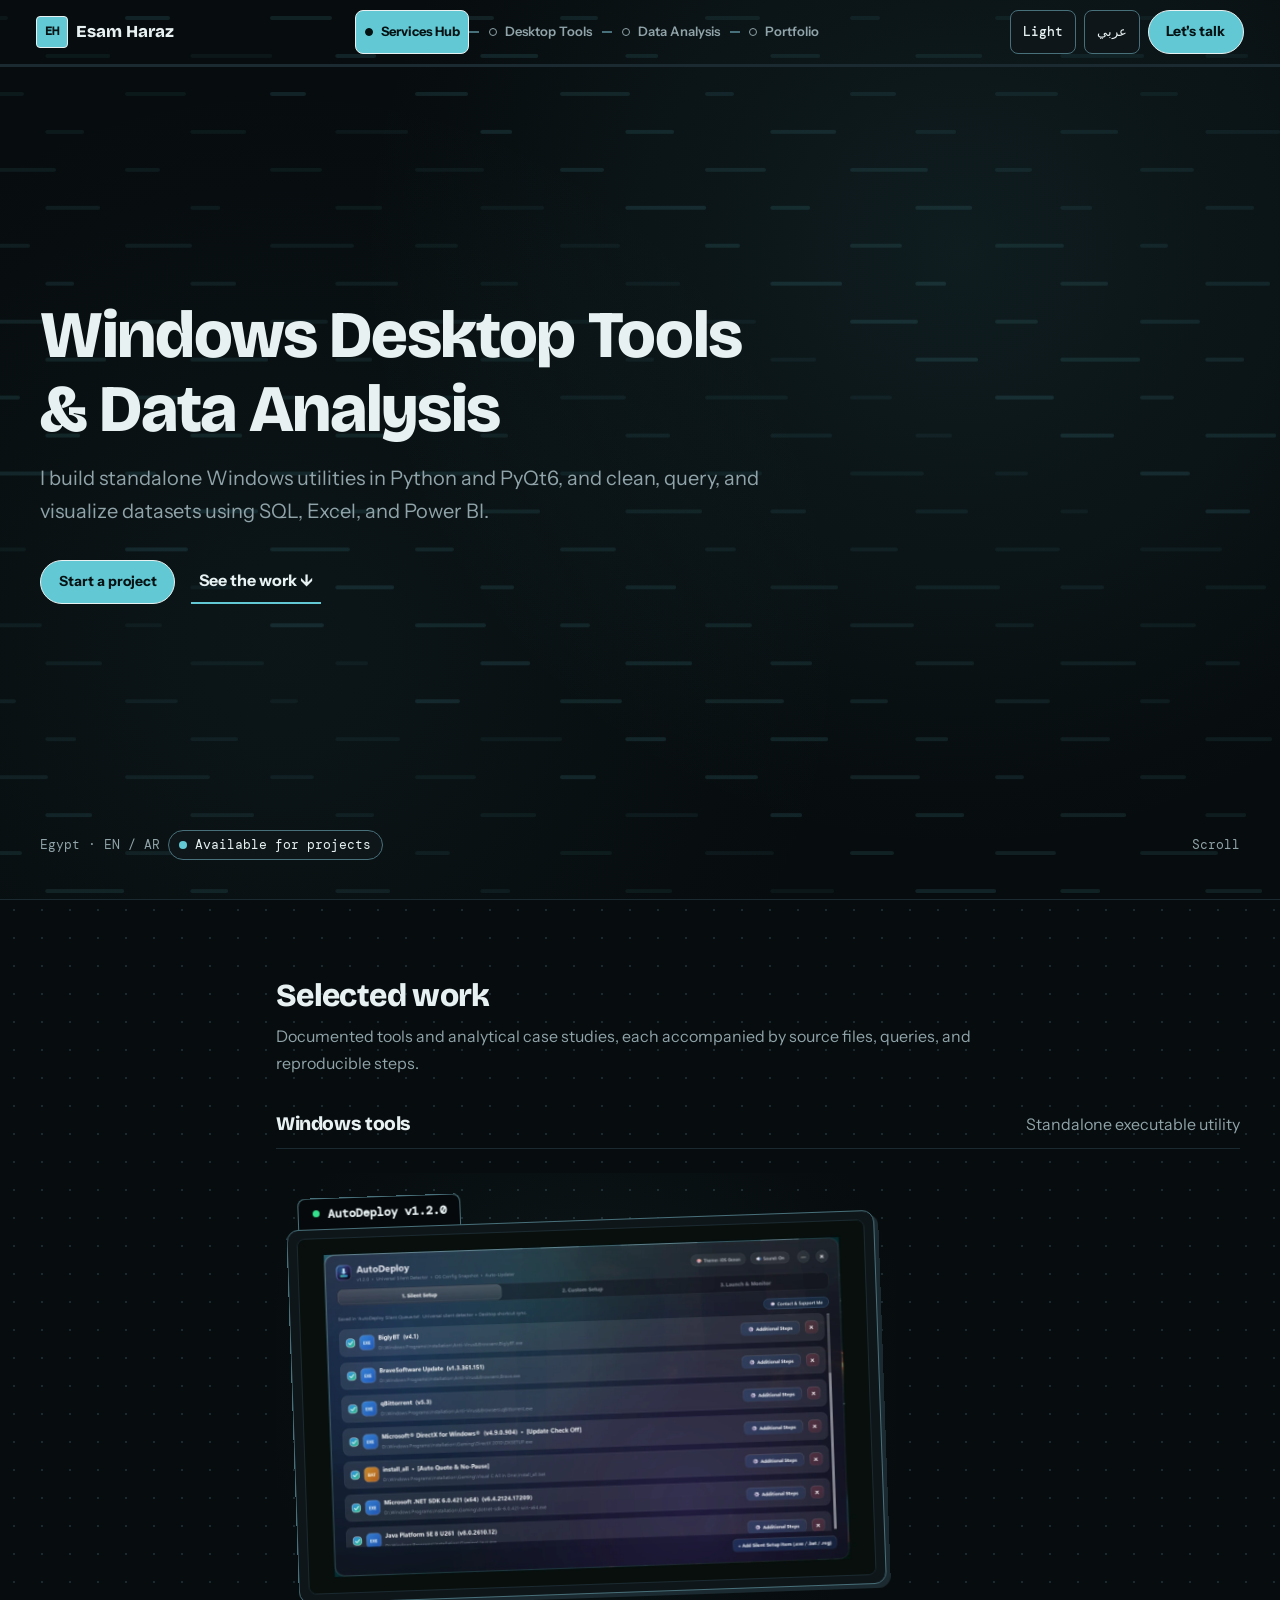
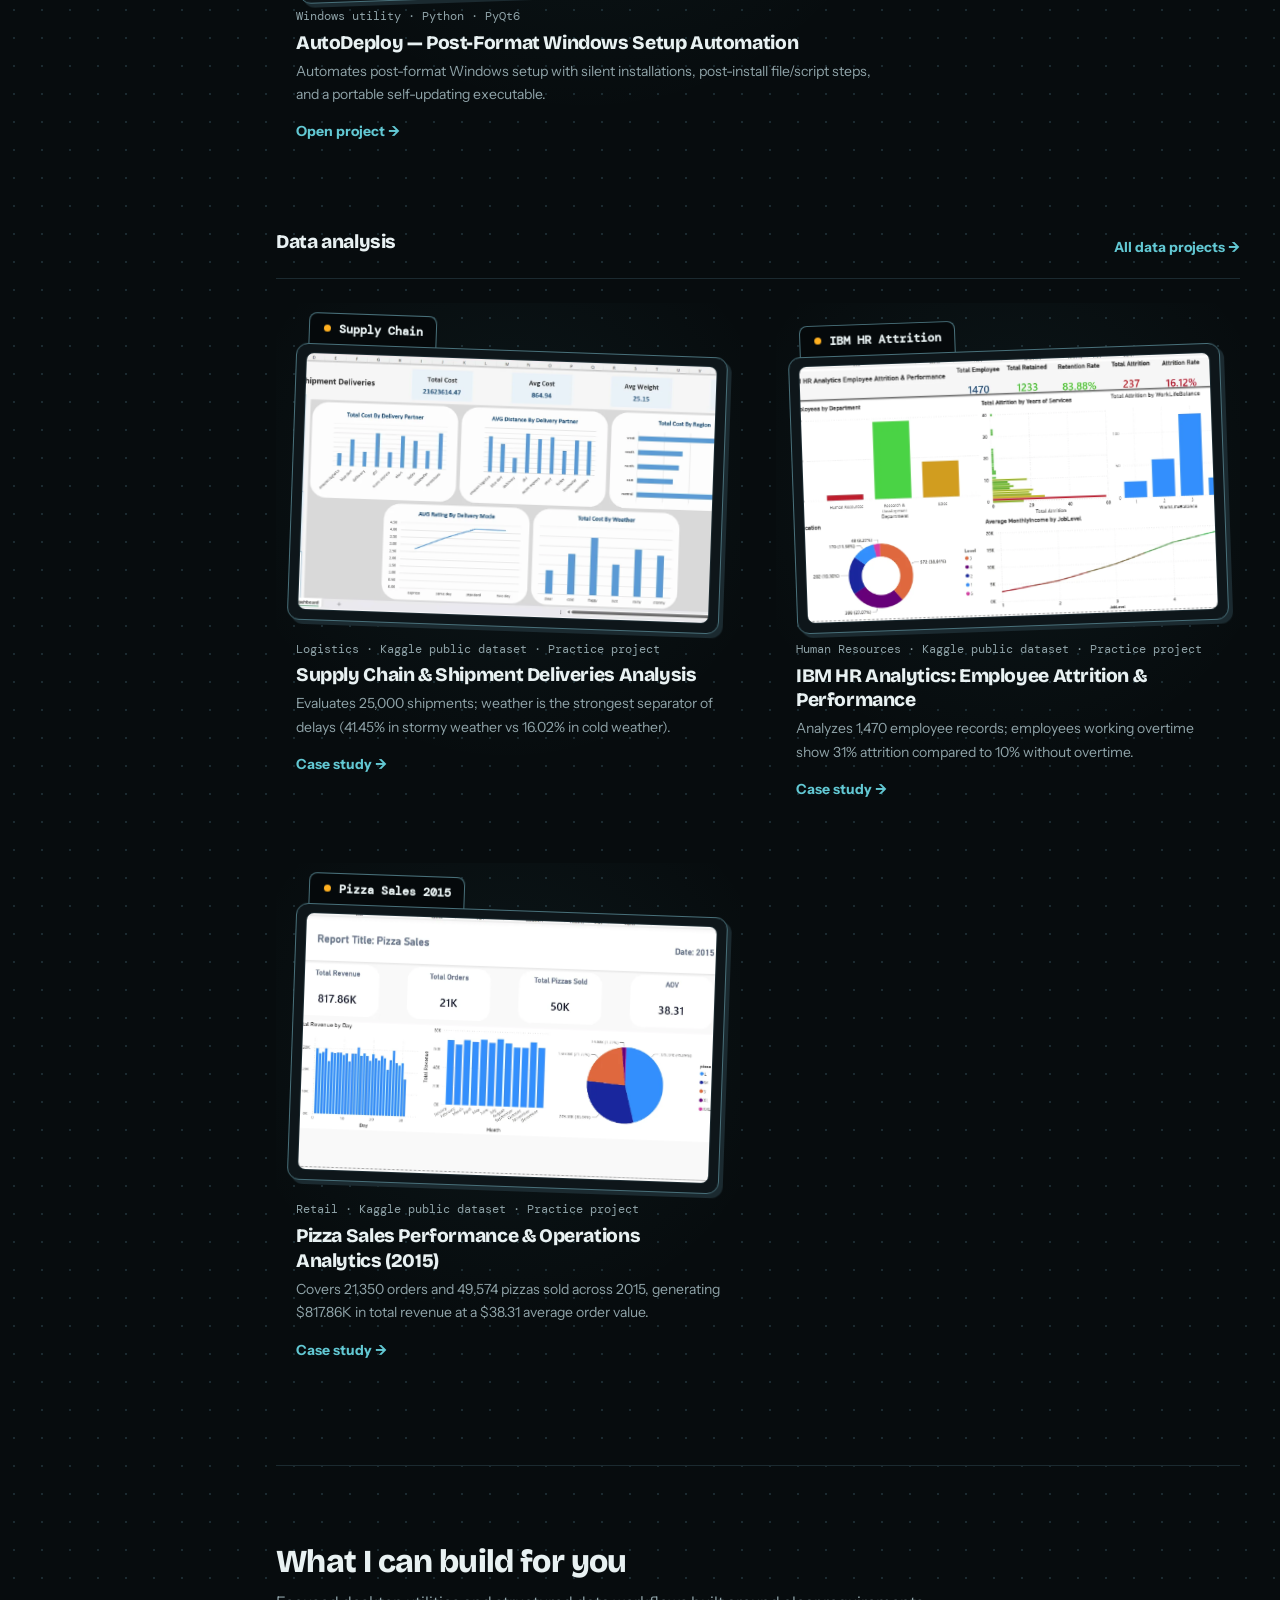
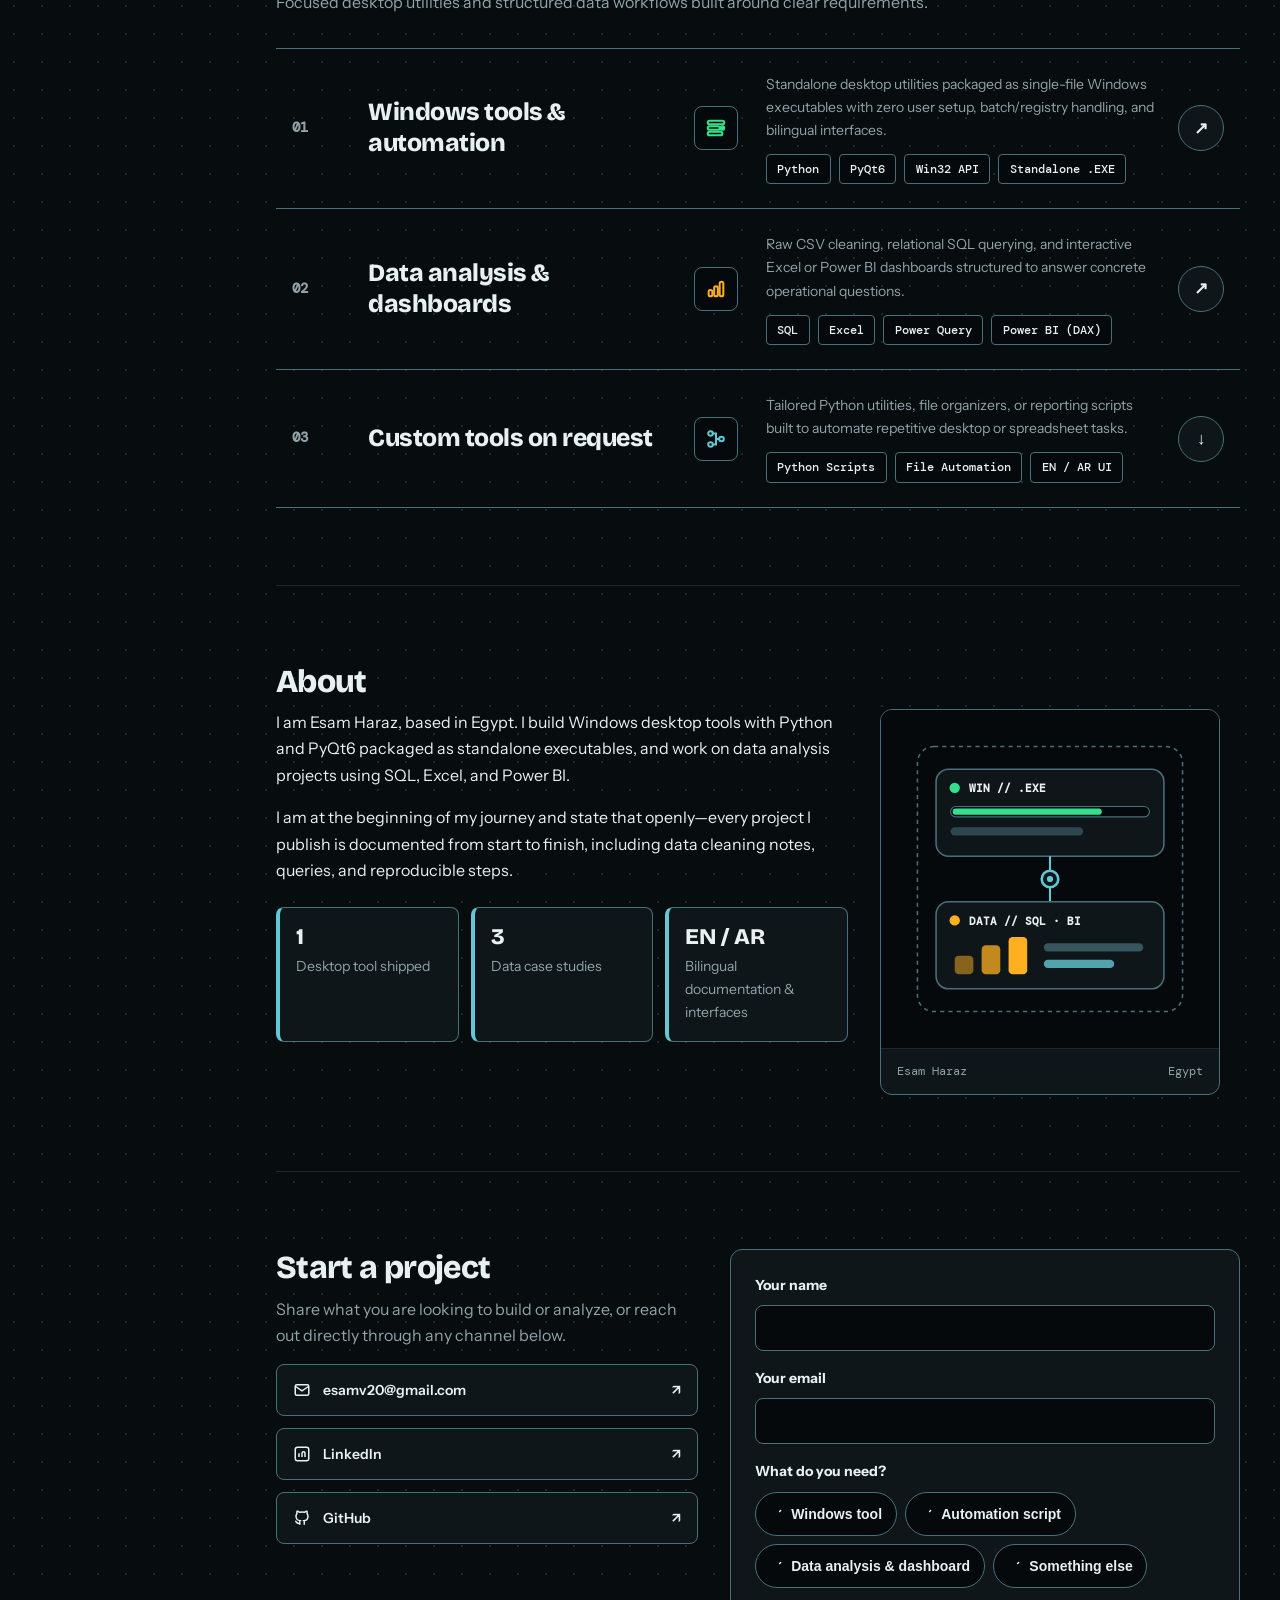
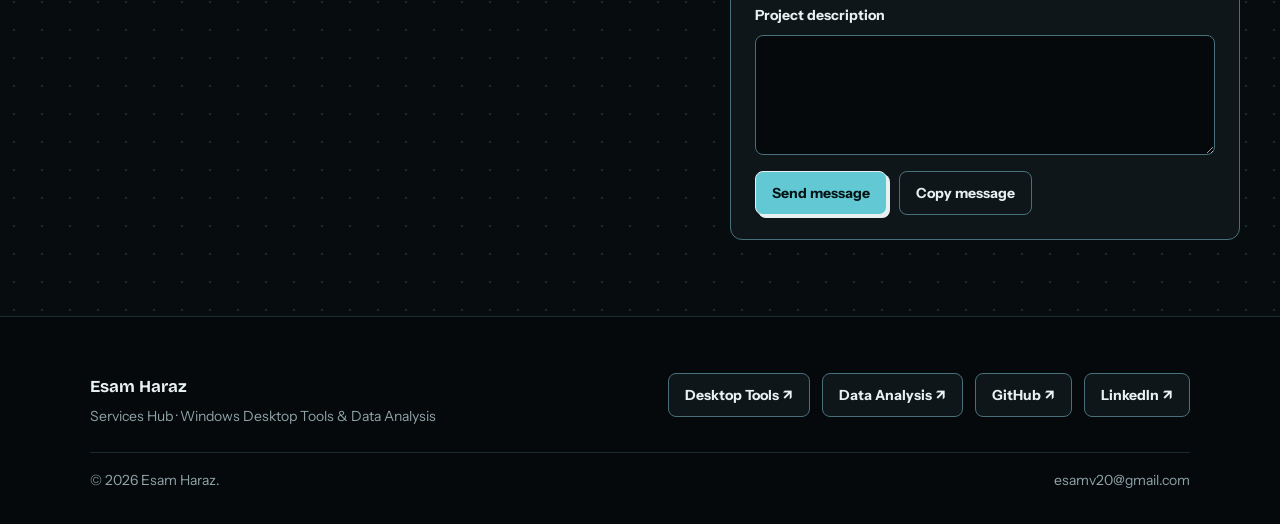
<file: index.html>
<!DOCTYPE html>
<html lang="en" dir="ltr" data-theme="dark" data-site="hub">
<head>
  <meta charset="UTF-8">
  <meta name="viewport" content="width=device-width, initial-scale=1.0">

  <!-- ==========================================================================
       SINGLE SITE CONFIGURATION BLOCK (EDIT URLS, CONTACT & FLAGS HERE)
       ========================================================================== -->
  <script>
    window.SITE_CONFIG = {
      HUB_URL: "https://esam-haraz.github.io/hub/",
      DESKTOP_TOOLS_URL: "https://esam-haraz.github.io/Desktop-Tools/",
      AUTODEPLOY_URL: "https://esam-haraz.github.io/Desktop-Tools/assets/projects/autodeploy/",
      DATA_URL: "https://esam-haraz.github.io/Data-Analysis/",
      PORTFOLIO_URL: "https://esam-haraz.github.io/portfolio/",
      EMAIL: "esamv20@gmail.com",
      LINKEDIN: "https://www.linkedin.com/in/esam-haraz-459925402",
      GITHUB: "https://github.com/Esam-Haraz",
      WHATSAPP: "",       /* Leave empty "" to hide WhatsApp, or enter e.g. "201000000000" */
      FORM_ENDPOINT: "https://formspree.io/f/xljbjkkw",
      AVAILABLE: false,   /* Set to true to display the availability badge in the Hero */

      /* Compatibility keys consumed by shared ds.js */
      baseUrl: "https://esam-haraz.github.io/hub/",
      currentSiteId: "hub",
      hubContactUrl: "#contact",
      email: "esamv20@gmail.com",
      linkedinUrl: "https://www.linkedin.com/in/esam-haraz-459925402",
      sitesGraph: [
        { id: "hub",           labelEn: "Services Hub",  labelAr: "المركز الرئيسي",   url: "./" },
        { id: "desktop-tools", labelEn: "Desktop Tools", labelAr: "أدوات سطح المكتب", url: "https://esam-haraz.github.io/Desktop-Tools/" },
        { id: "data",          labelEn: "Data Analysis", labelAr: "تحليل البيانات",   url: "https://esam-haraz.github.io/Data-Analysis/" },
        { id: "portfolio",     labelEn: "Portfolio",     labelAr: "معرض الأعمال",     url: "https://esam-haraz.github.io/portfolio/" }
      ]
    };

    /* Respect saved theme preference before first paint (Dark is default for Hub) */
    (function () {
      try {
        var savedTheme = localStorage.getItem("esam_ds_theme_v1");
        if (savedTheme === "light" || savedTheme === "dark") {
          document.documentElement.setAttribute("data-theme", savedTheme);
        } else {
          localStorage.setItem("esam_ds_theme_v1", "dark");
        }
      } catch (_) {}
    })();
  </script>

  <!-- Primary SEO & Canonical Metadata -->
  <title>Esam Haraz — Windows Desktop Tools &amp; Data Analysis</title>
  <meta name="description" content="Services Hub of Esam Haraz in Egypt. Building standalone Windows desktop utilities in Python and PyQt6, and data analysis dashboards in SQL, Excel, and Power BI.">
  <meta name="author" content="Esam Haraz">
  <link rel="canonical" id="meta-canonical" href="https://esam-haraz.github.io/hub/">

  <!-- Open Graph & Social Sharing Metadata -->
  <meta property="og:type" content="website">
  <meta property="og:locale" content="en_US">
  <meta property="og:locale:alternate" content="ar_EG">
  <meta property="og:title" content="Esam Haraz — Windows Desktop Tools &amp; Data Analysis">
  <meta property="og:description" content="Standalone Windows desktop utilities in Python/PyQt6 and documented data analysis case studies in SQL, Excel, and Power BI.">
  <meta property="og:url" id="meta-og-url" content="https://esam-haraz.github.io/hub/">
  <meta property="og:image" id="meta-og-image" content="https://esam-haraz.github.io/hub/assets/og-cover.png?v=2">
  <meta property="og:image:width" content="1200">
  <meta property="og:image:height" content="630">
  <meta name="twitter:card" content="summary_large_image">
  <meta name="twitter:title" content="Esam Haraz — Windows Desktop Tools &amp; Data Analysis">
  <meta name="twitter:description" content="Standalone Windows desktop utilities in Python/PyQt6 and documented data analysis case studies in SQL, Excel, and Power BI.">
  <meta name="twitter:image" id="meta-twitter-image" content="https://esam-haraz.github.io/hub/assets/og-cover.png?v=2">

  <!-- Inline Vector Favicon (Calm Cyan #62C8D3) -->
  <link rel="icon" type="image/svg+xml" href="data:image/svg+xml,%3Csvg xmlns='http://www.w3.org/2000/svg' viewBox='0 0 64 64'%3E%3Crect x='4' y='4' width='56' height='56' rx='12' fill='%23070C0E' stroke='%2362C8D3' stroke-width='3'/%3E%3Crect x='14' y='18' width='22' height='6' rx='3' fill='%2362C8D3'/%3E%3Crect x='14' y='29' width='36' height='6' rx='3' fill='%2362C8D3'/%3E%3Crect x='14' y='40' width='28' height='6' rx='3' fill='%2362C8D3'/%3E%3C/svg%3E">

  <!-- Google Fonts (Same Font Stack as ds.css) -->
  <link rel="preconnect" href="https://fonts.googleapis.com">
  <link rel="preconnect" href="https://fonts.gstatic.com" crossorigin>
  <link href="https://fonts.googleapis.com/css2?family=Bricolage+Grotesque:wght@700;800&family=DM+Mono:wght@400;500&family=IBM+Plex+Sans+Arabic:wght@400;500;600;700&family=Instrument+Sans:wght@400;500;600;700&display=swap" rel="stylesheet">

  <!-- Shared Design System v1.1 + Hub Extensions -->
  <link rel="stylesheet" href="./assets/ds.css">
  <link rel="stylesheet" href="./assets/hub.css">

  <!-- Scripts (Deferred in Execution Order) -->
  <script src="./assets/hub-i18n.js" defer></script>
  <script src="./assets/ds.js" defer></script>
  <script src="./assets/hub-bg.js" defer></script>
  <script src="./assets/hub.js" defer></script>
</head>
<body>
  <a href="#main-content" class="ds-skip-link" data-i18n="skipToMain">Skip to main content</a>

  <!-- Circular Language Transition Curtain (Wipe Motion) -->
  <div class="ds-curtain" id="ds-curtain" aria-hidden="true">
    <div class="ds-curtain-layer ds-curtain-outer" id="ds-curtain-outer"></div>
    <div class="ds-curtain-layer ds-curtain-inner" id="ds-curtain-inner">
      <span class="ds-curtain-sub" id="ds-curtain-sub">SWITCHING LANGUAGE</span>
      <span class="ds-curtain-label" id="ds-curtain-label">SERVICES HUB</span>
    </div>
  </div>

  <!-- ==========================================================================
       FIXED GLASS HEADER (TRANSPARENT AT TOP -> BLURRED AT SCROLL > 24PX)
       ========================================================================== -->
  <header class="hub-header" id="hub-header">
    <a href="#hub-hero" class="hub-brand">
      <span class="hub-monogram" aria-hidden="true">EH</span>
      <span data-i18n="brandName">Esam Haraz</span>
    </a>

    <!-- Desktop Mini Node-Graph Site Switcher (Hydrated by ds.js) -->
    <nav class="ds-mini-graph" id="ds-mini-graph" aria-label="Sites network navigation">
      <a href="./" class="ds-mini-node is-current" aria-current="page">
        <span class="ds-mini-dot" aria-hidden="true"></span>
        <span>Services Hub</span>
      </a>
      <span class="ds-mini-edge" aria-hidden="true"></span>
      <a href="https://esam-haraz.github.io/Desktop-Tools/" class="ds-mini-node">
        <span class="ds-mini-dot" aria-hidden="true"></span>
        <span>Desktop Tools</span>
      </a>
      <span class="ds-mini-edge" aria-hidden="true"></span>
      <a href="https://esam-haraz.github.io/Data-Analysis/" class="ds-mini-node">
        <span class="ds-mini-dot" aria-hidden="true"></span>
        <span>Data Analysis</span>
      </a>
      <span class="ds-mini-edge" aria-hidden="true"></span>
      <a href="https://esam-haraz.github.io/portfolio/" class="ds-mini-node">
        <span class="ds-mini-dot" aria-hidden="true"></span>
        <span>Portfolio</span>
      </a>
    </nav>

    <!-- Header Right Controls -->
    <div class="hub-header-actions">
      <!-- Desktop Theme & Language Toggles (>= 1100px) -->
      <div class="hub-desktop-controls">
        <button type="button" class="ds-icon-btn" id="ds-theme-toggle" aria-pressed="true" aria-label="Switch to light mode">
          <span data-theme-label>Light</span>
        </button>
        <button type="button" class="ds-icon-btn" id="ds-lang-toggle" aria-label="التبديل إلى اللغة العربية">
          عربي
        </button>
      </div>

      <!-- Primary Pill CTA -->
      <a href="#contact" class="hub-pill-cta" data-i18n="navCtaTalk">Let's talk</a>

      <!-- Mobile Menu Button (< 1100px) -->
      <button type="button"
              class="hub-mobile-menu-btn"
              id="hub-mobile-menu-btn"
              aria-expanded="false"
              aria-controls="hub-mobile-drawer"
              data-i18n-aria="mobileMenuAria"
              aria-label="Open navigation menu">
        ☰
      </button>
    </div>
  </header>

  <!-- Mobile Drawer Panel (< 1100px: Index + Sites + Language + Theme) -->
  <div class="hub-mobile-drawer" id="hub-mobile-drawer" role="dialog" aria-label="Navigation menu">
    <div class="hub-drawer-group">
      <span class="hub-drawer-label" data-i18n="drawerIndexLabel">Page sections</span>
      <div class="hub-drawer-links">
        <a href="#work" class="hub-drawer-link" data-index-target="work">
          <span data-i18n="idxWork">Work</span>
          <span class="ds-mono">01</span>
        </a>
        <a href="#services" class="hub-drawer-link" data-index-target="services">
          <span data-i18n="idxServices">Services</span>
          <span class="ds-mono">02</span>
        </a>
        <a href="#about" class="hub-drawer-link" data-index-target="about">
          <span data-i18n="idxAbout">About</span>
          <span class="ds-mono">03</span>
        </a>
        <a href="#contact" class="hub-drawer-link" data-index-target="contact">
          <span data-i18n="idxContact">Contact</span>
          <span class="ds-mono">04</span>
        </a>
      </div>
    </div>

    <div class="hub-drawer-group">
      <span class="hub-drawer-label" data-i18n="drawerSitesLabel">Ecosystem sites</span>
      <div class="hub-drawer-links">
        <a href="./" class="hub-drawer-link" aria-current="page">
          <span>Services Hub</span>
          <span aria-hidden="true">●</span>
        </a>
        <a href="https://esam-haraz.github.io/Desktop-Tools/" class="hub-drawer-link">
          <span>Desktop Tools</span>
          <span aria-hidden="true">↗</span>
        </a>
        <a href="https://esam-haraz.github.io/Data-Analysis/" class="hub-drawer-link">
          <span>Data Analysis</span>
          <span aria-hidden="true">↗</span>
        </a>
        <a href="https://esam-haraz.github.io/portfolio/" class="hub-drawer-link">
          <span>Portfolio</span>
          <span aria-hidden="true">↗</span>
        </a>
      </div>
    </div>

    <div class="hub-drawer-controls">
      <button type="button"
              class="ds-icon-btn"
              onclick="document.getElementById('ds-theme-toggle')?.click()">
        <span data-theme-label>Light</span>
      </button>
      <button type="button"
              class="ds-icon-btn"
              onclick="document.getElementById('ds-lang-toggle')?.click()">
        <span data-i18n="drawerLangText">عربي / EN</span>
      </button>
    </div>
  </div>

  <!-- Thin Top Scroll Progress Bar -->
  <div class="ds-top-progress" aria-hidden="true">
    <div class="ds-top-progress-fill"></div>
  </div>

  <!-- ==========================================================================
       FULL-VIEWPORT HERO (100svh) WITH INTERACTIVE PIPELINE-BAR CANVAS
       ========================================================================== -->
  <section class="hub-hero" id="hub-hero" aria-labelledby="hub-hero-title">
    <canvas class="hub-hero-canvas" id="hub-hero-canvas" aria-hidden="true"></canvas>

    <div class="hub-hero-inner">
      <h1 class="hub-hero-title hub-reveal" id="hub-hero-title" data-i18n="heroTitle">
        Windows Desktop Tools &amp; Data Analysis
      </h1>

      <p class="hub-hero-lead" data-i18n="heroLead">
        I build standalone Windows utilities in Python and PyQt6, and clean, query, and visualize datasets using SQL, Excel, and Power BI.
      </p>

      <div class="hub-hero-actions">
        <a href="#contact" class="hub-pill-cta" data-i18n="heroCtaPrimary">Start a project</a>
        <a href="#work" class="hub-text-link" data-i18n="heroCtaSecondary">See the work ↓</a>
      </div>
    </div>

    <div class="hub-hero-footer">
      <div class="ds-chips-row">
        <span data-i18n="heroLocation">Egypt · EN / AR</span>
        <span class="hub-availability-pill" id="hub-availability-pill" hidden>
          <span class="hub-availability-dot" aria-hidden="true"></span>
          <span data-i18n="heroAvailable">Available for projects</span>
        </span>
      </div>

      <a href="#work" class="hub-scroll-cue" data-i18n="heroScroll">Scroll</a>
    </div>
  </section>

  <!-- ==========================================================================
       MAIN CONTENT SHELL (PINNED INDEX RAIL + 4 SECTIONS)
       ========================================================================== -->
  <main id="main-content" class="hub-shell">

    <!-- Grid Column Spacer for Fixed Pinned Index Rail -->
    <div class="hub-index-spacer" aria-hidden="true"></div>

    <!-- Pinned Desktop Sidebar Index (Fades in after Hero leaves viewport) -->
    <aside class="hub-index-rail" id="hub-index-rail" aria-label="Section index">
      <span class="hub-index-heading" data-i18n="indexHeading">Index</span>
      <ul class="hub-index-list">
        <li>
          <a href="#work" class="hub-index-link" data-index-target="work">
            <span class="hub-index-num">01</span>
            <span data-i18n="idxWork">Work</span>
          </a>
        </li>
        <li>
          <a href="#services" class="hub-index-link" data-index-target="services">
            <span class="hub-index-num">02</span>
            <span data-i18n="idxServices">Services</span>
          </a>
        </li>
        <li>
          <a href="#about" class="hub-index-link" data-index-target="about">
            <span class="hub-index-num">03</span>
            <span data-i18n="idxAbout">About</span>
          </a>
        </li>
        <li>
          <a href="#contact" class="hub-index-link" data-index-target="contact">
            <span class="hub-index-num">04</span>
            <span data-i18n="idxContact">Contact</span>
          </a>
        </li>
      </ul>
    </aside>

    <!-- Sections Column -->
    <div class="hub-sections-col">

      <!-- ====================================================================
           01. WORK SECTION (2 GROUPS, TILTED DEVICE FRAMES)
           ==================================================================== -->
      <section class="hub-section" id="work" aria-labelledby="work-heading">
        <h2 class="hub-section-title hub-reveal" id="work-heading" data-i18n="workTitle">
          Selected work
        </h2>
        <p class="hub-section-lead" data-i18n="workLead">
          Documented tools and analytical case studies, each accompanied by source files, queries, and reproducible steps.
        </p>

        <!-- Group A: Windows Tools -->
        <div class="hub-work-group">
          <div class="hub-work-group-head">
            <h3 class="hub-work-group-title" data-i18n="workGroupWinTitle">Windows tools</h3>
            <span class="ds-mono" style="color:var(--ink-muted);" data-i18n="workGroupWinNote">Standalone executable utility</span>
          </div>

          <div class="hub-work-grid hub-work-grid--single">
            <article class="hub-device-card" data-tilt="neg" style="--card-accent: var(--accent-deploy);">
              <a href="https://esam-haraz.github.io/Desktop-Tools/assets/projects/autodeploy/" class="hub-device-shell" aria-label="AutoDeploy v1.2.0">
                <span class="hub-device-tab">
                  <span class="hub-device-tab-dot" aria-hidden="true"></span>
                  <span data-i18n="proj1Tab">AutoDeploy v1.2.0</span>
                </span>
                <div class="hub-device-frame">
                  <div class="hub-device-screen">
                    <img src="./assets/work/autodeploy.webp"
                         data-asset-name="autodeploy.webp"
                         data-i18n-alt="proj1ImgAlt"
                         alt="AutoDeploy v1.2.0 desktop interface showing silent setup queue and post-install steps"
                         width="1280"
                         height="800"
                         loading="lazy">
                  </div>
                </div>
              </a>

              <div class="hub-device-meta">
                <span class="hub-device-cat" data-i18n="proj1Cat">Windows utility · Python · PyQt6</span>
                <h4 class="hub-device-title" data-i18n="proj1Title">AutoDeploy — Post-Format Windows Setup Automation</h4>
                <p class="hub-device-desc" data-i18n="proj1Desc">
                  Automates post-format Windows setup with silent installations, post-install file/script steps, and a portable self-updating executable.
                </p>
                <a href="https://esam-haraz.github.io/Desktop-Tools/assets/projects/autodeploy/" class="hub-case-link" data-i18n="proj1Link">Open project →</a>
              </div>
            </article>
          </div>
        </div>

        <!-- Group B: Data Analysis (3 Kaggle Practice Case Studies) -->
        <div class="hub-work-group">
          <div class="hub-work-group-head">
            <h3 class="hub-work-group-title" data-i18n="workGroupDataTitle">Data analysis</h3>
            <a href="https://esam-haraz.github.io/Data-Analysis/" class="hub-case-link" style="min-block-size:44px;" data-i18n="workAllDataLink">
              All data projects →
            </a>
          </div>

          <div class="hub-work-grid hub-work-grid--multi">
            <!-- Study 1: Supply Chain -->
            <article class="hub-device-card" data-tilt="pos" style="--card-accent: var(--accent-data);">
              <a href="https://esam-haraz.github.io/Data-Analysis/assets/projects/supply-chain/" class="hub-device-shell" aria-label="Supply Chain & Shipment Deliveries Analysis">
                <span class="hub-device-tab">
                  <span class="hub-device-tab-dot" aria-hidden="true"></span>
                  <span data-i18n="proj2Tab">Supply Chain</span>
                </span>
                <div class="hub-device-frame">
                  <div class="hub-device-screen">
                    <img src="./assets/work/supply-chain.webp"
                         data-asset-name="supply-chain.webp"
                         data-i18n-alt="proj2ImgAlt"
                         alt="Supply Chain Excel dashboard showing delay rates by weather and delivery slicers"
                         width="1280"
                         height="800"
                         loading="lazy">
                  </div>
                </div>
              </a>

              <div class="hub-device-meta">
                <span class="hub-device-cat" data-i18n="proj2Cat">Logistics · Kaggle public dataset · Practice project</span>
                <h4 class="hub-device-title" data-i18n="proj2Title">Supply Chain &amp; Shipment Deliveries Analysis</h4>
                <p class="hub-device-desc" data-i18n="proj2Desc">
                  Evaluates 25,000 shipments; weather is the strongest separator of delays (41.45% in stormy weather vs 16.02% in cold weather).
                </p>
                <a href="https://esam-haraz.github.io/Data-Analysis/assets/projects/supply-chain/" class="hub-case-link" data-i18n="caseStudyLink">Case study →</a>
              </div>
            </article>

            <!-- Study 2: IBM HR Attrition -->
            <article class="hub-device-card" data-tilt="neg" style="--card-accent: var(--accent-data);">
              <a href="https://esam-haraz.github.io/Data-Analysis/assets/projects/hr-attrition/" class="hub-device-shell" aria-label="IBM HR Analytics: Employee Attrition & Performance">
                <span class="hub-device-tab">
                  <span class="hub-device-tab-dot" aria-hidden="true"></span>
                  <span data-i18n="proj3Tab">IBM HR Attrition</span>
                </span>
                <div class="hub-device-frame">
                  <div class="hub-device-screen">
                    <img src="./assets/work/hr-attrition.webp"
                         data-asset-name="hr-attrition.webp"
                         data-i18n-alt="proj3ImgAlt"
                         alt="IBM HR Analytics Power BI dashboard showing retention and attrition metrics"
                         width="1280"
                         height="800"
                         loading="lazy">
                  </div>
                </div>
              </a>

              <div class="hub-device-meta">
                <span class="hub-device-cat" data-i18n="proj3Cat">Human Resources · Kaggle public dataset · Practice project</span>
                <h4 class="hub-device-title" data-i18n="proj3Title">IBM HR Analytics: Employee Attrition &amp; Performance</h4>
                <p class="hub-device-desc" data-i18n="proj3Desc">
                  Analyzes 1,470 employee records; employees working overtime show 31% attrition compared to 10% without overtime.
                </p>
                <a href="https://esam-haraz.github.io/Data-Analysis/assets/projects/hr-attrition/" class="hub-case-link" data-i18n="caseStudyLink">Case study →</a>
              </div>
            </article>

            <!-- Study 3: Pizza Sales 2015 -->
            <article class="hub-device-card" data-tilt="pos" style="--card-accent: var(--accent-data);">
              <a href="https://esam-haraz.github.io/Data-Analysis/assets/projects/pizza-sales/" class="hub-device-shell" aria-label="Pizza Sales Performance & Operations Analytics (2015)">
                <span class="hub-device-tab">
                  <span class="hub-device-tab-dot" aria-hidden="true"></span>
                  <span data-i18n="proj4Tab">Pizza Sales 2015</span>
                </span>
                <div class="hub-device-frame">
                  <div class="hub-device-screen">
                    <img src="./assets/work/pizza-sales.webp"
                         data-asset-name="pizza-sales.webp"
                         data-i18n-alt="proj4ImgAlt"
                         alt="Pizza Sales 2015 Power BI dashboard showing revenue, orders, and category breakdowns"
                         width="1280"
                         height="800"
                         loading="lazy">
                  </div>
                </div>
              </a>

              <div class="hub-device-meta">
                <span class="hub-device-cat" data-i18n="proj4Cat">Retail · Kaggle public dataset · Practice project</span>
                <h4 class="hub-device-title" data-i18n="proj4Title">Pizza Sales Performance &amp; Operations Analytics (2015)</h4>
                <p class="hub-device-desc" data-i18n="proj4Desc">
                  Covers 21,350 orders and 49,574 pizzas sold across 2015, generating $817.86K in total revenue at a $38.31 average order value.
                </p>
                <a href="https://esam-haraz.github.io/Data-Analysis/assets/projects/pizza-sales/" class="hub-case-link" data-i18n="caseStudyLink">Case study →</a>
              </div>
            </article>
          </div>
        </div>
      </section>

      <!-- ====================================================================
           02. SERVICES SECTION ("WHAT I CAN BUILD FOR YOU")
           ==================================================================== -->
      <section class="hub-section" id="services" aria-labelledby="services-heading">
        <h2 class="hub-section-title hub-reveal" id="services-heading" data-i18n="servicesTitle">
          What I can build for you
        </h2>
        <p class="hub-section-lead" data-i18n="servicesLead">
          Focused desktop utilities and structured data workflows built around clear requirements.
        </p>

        <div class="hub-services-list">
          <!-- Service 01: Windows Tools (Borrowed Deploy Accent) -->
          <div class="hub-service-row" data-service-accent="deploy">
            <span class="hub-service-num">01</span>
            <h3 class="hub-service-title" data-i18n="srv1Title">Windows tools &amp; automation</h3>
            <span class="hub-service-icon" aria-hidden="true">
              <svg width="22" height="22" viewBox="0 0 24 24" fill="none" stroke="currentColor" stroke-width="2.2" stroke-linecap="round">
                <rect x="3" y="4" width="18" height="4" rx="2"/>
                <rect x="3" y="10" width="13" height="4" rx="2"/>
                <rect x="3" y="16" width="16" height="4" rx="2"/>
                <circle cx="19" cy="12" r="2" fill="currentColor"/>
              </svg>
            </span>
            <div class="hub-service-body">
              <p class="hub-service-desc" data-i18n="srv1Desc">
                Standalone desktop utilities packaged as single-file Windows executables with zero user setup, batch/registry handling, and bilingual interfaces.
              </p>
              <div class="ds-chips-row">
                <span class="ds-chip">Python</span>
                <span class="ds-chip">PyQt6</span>
                <span class="ds-chip">Win32 API</span>
                <span class="ds-chip">Standalone .EXE</span>
              </div>
            </div>
            <a href="https://esam-haraz.github.io/Desktop-Tools/"
               class="hub-circle-btn"
               data-i18n-aria="srv1LinkAria"
               aria-label="Explore Desktop Tools">
              ↗
            </a>
          </div>

          <!-- Service 02: Data Analysis (Borrowed Data Amber Accent) -->
          <div class="hub-service-row" data-service-accent="data">
            <span class="hub-service-num">02</span>
            <h3 class="hub-service-title" data-i18n="srv2Title">Data analysis &amp; dashboards</h3>
            <span class="hub-service-icon" aria-hidden="true">
              <svg width="22" height="22" viewBox="0 0 24 24" fill="none" stroke="currentColor" stroke-width="2.2" stroke-linecap="round">
                <rect x="4" y="13" width="4" height="7" rx="2"/>
                <rect x="10" y="9" width="4" height="11" rx="2"/>
                <rect x="16" y="4" width="4" height="16" rx="2"/>
              </svg>
            </span>
            <div class="hub-service-body">
              <p class="hub-service-desc" data-i18n="srv2Desc">
                Raw CSV cleaning, relational SQL querying, and interactive Excel or Power BI dashboards structured to answer concrete operational questions.
              </p>
              <div class="ds-chips-row">
                <span class="ds-chip">SQL</span>
                <span class="ds-chip">Excel</span>
                <span class="ds-chip">Power Query</span>
                <span class="ds-chip">Power BI (DAX)</span>
              </div>
            </div>
            <a href="https://esam-haraz.github.io/Data-Analysis/"
               class="hub-circle-btn"
               data-i18n-aria="srv2LinkAria"
               aria-label="Explore Data Analysis portfolio">
              ↗
            </a>
          </div>

          <!-- Service 03: Custom Tools on Request (Hub Cyan Accent -> Scrolls & Pre-selects Chip) -->
          <div class="hub-service-row" data-service-accent="hub">
            <span class="hub-service-num">03</span>
            <h3 class="hub-service-title" data-i18n="srv3Title">Custom tools on request</h3>
            <span class="hub-service-icon" aria-hidden="true">
              <svg width="22" height="22" viewBox="0 0 24 24" fill="none" stroke="currentColor" stroke-width="2.2" stroke-linecap="round">
                <circle cx="6" cy="6" r="2.5"/>
                <circle cx="18" cy="12" r="2.5"/>
                <circle cx="6" cy="18" r="2.5"/>
                <path d="M8.5 6H12v6h3.5M8.5 18H12v-6"/>
              </svg>
            </span>
            <div class="hub-service-body">
              <p class="hub-service-desc" data-i18n="srv3Desc">
                Tailored Python utilities, file organizers, or reporting scripts built to automate repetitive desktop or spreadsheet tasks.
              </p>
              <div class="ds-chips-row">
                <span class="ds-chip">Python Scripts</span>
                <span class="ds-chip">File Automation</span>
                <span class="ds-chip">EN / AR UI</span>
              </div>
            </div>
            <a href="#contact"
               class="hub-circle-btn"
               data-select-scope="custom-tool"
               data-i18n-aria="srv3LinkAria"
               aria-label="Request a custom tool in the contact form">
              ↓
            </a>
          </div>
        </div>
      </section>

      <!-- ====================================================================
           03. ABOUT SECTION (HONEST INTRO, VERIFIED NUMBERS & PIPELINE VISUAL)
           ==================================================================== -->
      <section class="hub-section" id="about" aria-labelledby="about-heading">
        <h2 class="hub-section-title hub-reveal" id="about-heading" data-i18n="aboutTitle">
          About
        </h2>

        <div class="hub-about-grid">
          <div class="hub-about-copy">
            <p data-i18n="aboutPara1">
              I am Esam Haraz, based in Egypt. I build Windows desktop tools with Python and PyQt6 packaged as standalone executables, and work on data analysis projects using SQL, Excel, and Power BI.
            </p>
            <p data-i18n="aboutPara2">
              I am at the beginning of my journey and state that openly—every project I publish is documented from start to finish, including data cleaning notes, queries, and reproducible steps.
            </p>

            <div class="hub-facts-grid">
              <div class="hub-fact-card">
                <span class="hub-fact-val" data-i18n="fact1Val">1</span>
                <span class="hub-fact-lbl" data-i18n="fact1Lbl">Desktop tool shipped</span>
              </div>
              <div class="hub-fact-card">
                <span class="hub-fact-val" data-i18n="fact2Val">3</span>
                <span class="hub-fact-lbl" data-i18n="fact2Lbl">Data case studies</span>
              </div>
              <div class="hub-fact-card">
                <span class="hub-fact-val" data-i18n="fact3Val">EN / AR</span>
                <span class="hub-fact-lbl" data-i18n="fact3Lbl">Bilingual documentation &amp; interfaces</span>
              </div>
            </div>
          </div>

          <figure class="hub-visual-card">
            <div class="hub-visual-stage" role="img" data-i18n-aria="visualStageAria" aria-label="Diagram connecting Windows utility tracks and data analysis pipelines">
              <svg viewBox="0 0 280 280" fill="none" xmlns="http://www.w3.org/2000/svg" aria-hidden="true">
                <!-- Subtle Grid Frame -->
                <rect x="12" y="12" width="256" height="256" rx="16" stroke="var(--rule-strong)" stroke-width="1.5" stroke-dasharray="4 4"/>

                <!-- Track 01: Windows Desktop Automation -->
                <rect x="30" y="34" width="220" height="84" rx="12" fill="var(--bg-surface)" stroke="var(--rule-strong)" stroke-width="1.5"/>
                <circle cx="48" cy="52" r="5" fill="var(--accent-deploy)"/>
                <text x="62" y="56" fill="var(--ink)" font-family="DM Mono, monospace" font-size="11" font-weight="700">WIN // .EXE</text>
                <rect x="44" y="70" width="192" height="10" rx="5" fill="var(--bg-sunken)" stroke="var(--rule-strong)"/>
                <rect x="46" y="72" width="144" height="6" rx="3" fill="var(--accent-deploy)"/>
                <rect x="44" y="90" width="128" height="8" rx="4" fill="var(--rule-strong)" opacity="0.55"/>

                <!-- Connector Node Between Tracks -->
                <line x1="140" y1="118" x2="140" y2="162" stroke="var(--accent-hub)" stroke-width="2"/>
                <circle cx="140" cy="140" r="8" fill="var(--bg-surface)" stroke="var(--accent-hub)" stroke-width="2.5"/>
                <circle cx="140" cy="140" r="3" fill="var(--accent-hub)"/>

                <!-- Track 02: Data Analysis & Dashboards -->
                <rect x="30" y="162" width="220" height="84" rx="12" fill="var(--bg-surface)" stroke="var(--rule-strong)" stroke-width="1.5"/>
                <circle cx="48" cy="180" r="5" fill="var(--accent-data)"/>
                <text x="62" y="184" fill="var(--ink)" font-family="DM Mono, monospace" font-size="11" font-weight="700">DATA // SQL · BI</text>

                <!-- Mini Zero-Baseline Bars -->
                <rect x="48" y="214" width="18" height="18" rx="4" fill="var(--accent-data)" opacity="0.5"/>
                <rect x="74" y="204" width="18" height="28" rx="4" fill="var(--accent-data)" opacity="0.75"/>
                <rect x="100" y="196" width="18" height="36" rx="4" fill="var(--accent-data)"/>
                <rect x="134" y="202" width="96" height="8" rx="4" fill="var(--rule-strong)" opacity="0.7"/>
                <rect x="134" y="218" width="68" height="8" rx="4" fill="var(--accent-hub)" opacity="0.8"/>
              </svg>
            </div>
            <figcaption class="hub-visual-caption">
              <span data-i18n="visualCaptionName">Esam Haraz</span>
              <span data-i18n="visualCaptionLoc">Egypt</span>
            </figcaption>
          </figure>
        </div>
      </section>

      <!-- ====================================================================
           04. CONTACT SECTION ("START A PROJECT" — CHANNELS + INTERACTIVE FORM)
           ==================================================================== -->
      <section class="hub-section" id="contact" aria-labelledby="contact-heading">
        <div class="hub-contact-grid">
          <!-- Left Column: Direct Channels -->
          <div>
            <h2 class="hub-section-title hub-reveal" id="contact-heading" data-i18n="contactTitle">
              Start a project
            </h2>
            <p style="color:var(--ink-muted);" data-i18n="contactLead">
              Share what you are looking to build or analyze, or reach out directly through any channel below.
            </p>

            <div class="hub-channels-list" id="hub-channels-list">
              <a href="mailto:esamv20@gmail.com" class="hub-channel-row" id="hub-channel-email">
                <span class="hub-channel-left">
                  <svg width="18" height="18" viewBox="0 0 24 24" fill="none" stroke="currentColor" stroke-width="2" aria-hidden="true">
                    <rect x="3" y="5" width="18" height="14" rx="2"/>
                    <path d="M3 7l9 6 9-6"/>
                  </svg>
                  <span class="hub-channel-text" data-channel-value>esamv20@gmail.com</span>
                </span>
                <span class="ds-mono" aria-hidden="true">↗</span>
              </a>

              <a href="https://www.linkedin.com/in/esam-haraz-459925402"
                 target="_blank"
                 rel="noopener noreferrer"
                 class="hub-channel-row"
                 id="hub-channel-linkedin">
                <span class="hub-channel-left">
                  <svg width="18" height="18" viewBox="0 0 24 24" fill="none" stroke="currentColor" stroke-width="2" aria-hidden="true">
                    <rect x="3" y="3" width="18" height="18" rx="3"/>
                    <path d="M8 11v5M8 8v.01M12 16v-5c0-1.1.9-2 2-2s2 .9 2 2v5"/>
                  </svg>
                  <span class="hub-channel-text" data-i18n="chLinkedin">LinkedIn</span>
                </span>
                <span class="ds-mono" aria-hidden="true">↗</span>
              </a>

              <a href="https://github.com/Esam-Haraz"
                 target="_blank"
                 rel="noopener noreferrer"
                 class="hub-channel-row"
                 id="hub-channel-github">
                <span class="hub-channel-left">
                  <svg width="18" height="18" viewBox="0 0 24 24" fill="none" stroke="currentColor" stroke-width="2" aria-hidden="true">
                    <path d="M9 19c-4.3 1.4-4.3-2.5-6-3m12 5v-3.5c0-1 .1-1.4-.5-2 2.8-.3 5.5-1.4 5.5-6a4.6 4.6 0 0 0-1.3-3.2 4.2 4.2 0 0 0-.1-3.2s-1.1-.3-3.5 1.3a12.3 12.3 0 0 0-6.2 0C6.5 2.8 5.4 3.1 5.4 3.1a4.2 4.2 0 0 0-.1 3.2A4.6 4.6 0 0 0 4 9.5c0 4.6 2.7 5.7 5.5 6-.6.6-.6 1.2-.5 2V21"/>
                  </svg>
                  <span class="hub-channel-text" data-i18n="chGithub">GitHub</span>
                </span>
                <span class="ds-mono" aria-hidden="true">↗</span>
              </a>
            </div>
          </div>

          <!-- Right Column: Interactive Project Form Card (No Budget Field) -->
          <form class="hub-form-card" id="hub-contact-form" novalidate>
            <!-- Honeypot Anti-Spam Field -->
            <div class="hub-honeypot" aria-hidden="true">
              <label for="hub-website-url">Website</label>
              <input type="text" id="hub-website-url" name="website_url" tabindex="-1" autocomplete="off">
            </div>

            <div class="hub-field">
              <label class="hub-label" for="hub-field-name" data-i18n="formNameLabel">Your name</label>
              <input class="hub-input" type="text" id="hub-field-name" name="name" required autocomplete="name">
            </div>

            <div class="hub-field">
              <label class="hub-label" for="hub-field-email" data-i18n="formEmailLabel">Your email</label>
              <input class="hub-input" type="email" id="hub-field-email" name="email" required autocomplete="email">
            </div>

            <div class="hub-field">
              <span class="hub-label" id="hub-scope-group-label" data-i18n="formScopeLabel">What do you need?</span>
              <div class="hub-scope-chips" role="group" aria-labelledby="hub-scope-group-label">
                <button type="button" class="hub-scope-chip" data-scope="custom-tool" aria-pressed="false">
                  <svg class="hub-scope-tick" viewBox="0 0 24 24" aria-hidden="true"><path d="M4 12l5 5L20 6"/></svg>
                  <span data-chip-label data-i18n="chipWinTool">Windows tool</span>
                </button>
                <button type="button" class="hub-scope-chip" data-scope="automation" aria-pressed="false">
                  <svg class="hub-scope-tick" viewBox="0 0 24 24" aria-hidden="true"><path d="M4 12l5 5L20 6"/></svg>
                  <span data-chip-label data-i18n="chipAutoScript">Automation script</span>
                </button>
                <button type="button" class="hub-scope-chip" data-scope="data-analysis" aria-pressed="false">
                  <svg class="hub-scope-tick" viewBox="0 0 24 24" aria-hidden="true"><path d="M4 12l5 5L20 6"/></svg>
                  <span data-chip-label data-i18n="chipDataDash">Data analysis &amp; dashboard</span>
                </button>
                <button type="button" class="hub-scope-chip" data-scope="other" aria-pressed="false">
                  <svg class="hub-scope-tick" viewBox="0 0 24 24" aria-hidden="true"><path d="M4 12l5 5L20 6"/></svg>
                  <span data-chip-label data-i18n="chipOther">Something else</span>
                </button>
              </div>
            </div>

            <div class="hub-field">
              <label class="hub-label" for="hub-field-desc" data-i18n="formDescLabel">Project description</label>
              <textarea class="hub-textarea" id="hub-field-desc" name="description" required></textarea>
            </div>

            <div class="hub-form-actions">
              <button type="submit" class="ds-btn ds-btn-primary" data-i18n="formSubmitBtn">Send message</button>
              <button type="button" class="ds-btn ds-btn-secondary" id="hub-copy-msg-btn" data-i18n="formCopyBtn">Copy message</button>
            </div>

            <div class="hub-form-status" id="hub-form-status" role="status" aria-live="polite">
              <svg viewBox="0 0 24 24" aria-hidden="true"><path d="M4 12l5 5L20 6"/></svg>
              <span id="hub-form-status-text"></span>
            </div>
          </form>
        </div>
      </section>

    </div>
  </main>

  <!-- Site Footer -->
  <footer class="ds-footer">
    <div class="ds-container">
      <div class="ds-footer-grid">
        <div>
          <strong style="font-family: var(--font-display); font-size: 1.05rem;" data-i18n="brandName">Esam Haraz</strong>
          <p style="font-size: var(--text-sm); color: var(--ink-muted); margin-block-start: var(--space-1);" data-i18n="footerTagline">
            Services Hub · Windows Desktop Tools &amp; Data Analysis
          </p>
        </div>

        <div class="ds-footer-links">
          <a href="https://esam-haraz.github.io/Desktop-Tools/" class="ds-btn ds-btn-secondary">Desktop Tools ↗</a>
          <a href="https://esam-haraz.github.io/Data-Analysis/" class="ds-btn ds-btn-secondary">Data Analysis ↗</a>
          <a href="https://github.com/Esam-Haraz" target="_blank" rel="noopener noreferrer" class="ds-btn ds-btn-secondary">GitHub ↗</a>
          <a href="https://www.linkedin.com/in/esam-haraz-459925402" target="_blank" rel="noopener noreferrer" class="ds-btn ds-btn-secondary">LinkedIn ↗</a>
        </div>
      </div>

      <div class="ds-footer-bottom">
        <span data-i18n="footerCopy">© 2026 Esam Haraz.</span>
        <a href="mailto:esamv20@gmail.com">esamv20@gmail.com</a>
      </div>
    </div>
  </footer>
</body>
</html>
</file>
<file: assets/ds.css>
/* ============================================================================
   DESIGN SYSTEM v1.1 — SHARED PIPELINE ARCHITECTURE
   Author: Esam Haraz
   Path: Data-Analysis/assets/projects/ds.css
   ============================================================================ */

/* ----------------------------------------------------------------------------
   1. DESIGN TOKENS (LIGHT PAPER DEFAULT & DEEP FOREST DARK MODE)
   ---------------------------------------------------------------------------- */
:root {
  /* Surface & Ink Palette (Light Mode Default) */
  --bg-paper: #F3F6F4;
  --bg-surface: #FFFFFF;
  --bg-sunken: #E6ECE8;
  --ink: #0D1F1A;
  --ink-muted: #41564F;

  /* Structural Rules (WCAG AA Non-Text Contrast >= 3:1) */
  --rule: #CBD6CF;
  --rule-strong: #6B7F75;

  /* Interactive Focus & Links */
  --cobalt: #2B59FF;

  /* Site Accent Tokens (Used as fills with --ink-on-accent text) */
  --ink-on-accent: #0D1F1A;
  --accent-deploy: #35E08C;
  --accent-data: #FFB020;
  --accent-folio: #FF6F59;
  --accent-hub: #527BFF;

  /* Default Site Accent & High-Contrast Stroke Line Token */
  --site-accent: var(--accent-deploy);
  --accent-line: #0B8A4C;

  /* Semantic Status Tokens */
  --status-warn-bg: #FFF3D6;
  --status-warn-ink: #6E4300;
  --status-err: #C92A2A;

  /* Typography Families */
  --font-display: 'Bricolage Grotesque', 'IBM Plex Sans Arabic', -apple-system, BlinkMacSystemFont, sans-serif;
  --font-sans: 'Instrument Sans', 'IBM Plex Sans Arabic', -apple-system, BlinkMacSystemFont, sans-serif;
  --font-mono: 'DM Mono', ui-monospace, SFMono-Regular, Menlo, Consolas, monospace;

  /* Fluid Type Scale */
  --text-hero: clamp(1.95rem, 3.6vw, 3.1rem);
  --text-h2: clamp(1.45rem, 2.5vw, 2.05rem);
  --text-h3: clamp(1.1rem, 1.5vw, 1.3rem);
  --text-body: 1rem;
  --text-sm: 0.875rem;
  --text-mono: 0.8125rem;

  /* Spacing Scale (4px Base) */
  --space-1: 0.25rem;
  --space-2: 0.5rem;
  --space-3: 0.75rem;
  --space-4: 1rem;
  --space-5: 1.5rem;
  --space-6: 2rem;
  --space-8: 3.5rem;
  --space-10: 5rem;

  /* Geometric Radii */
  --radius-sm: 4px;
  --radius-md: 8px;
  --radius-lg: 12px;
  --radius-pill: 999px;

  /* Motion Vocabulary (Strictly 4 Allowed Motions) */
  --motion-fill-dur: 320ms;
  --motion-fill-ease: cubic-bezier(0.22, 1, 0.36, 1);

  --motion-tick-dur: 220ms;
  --motion-tick-ease: cubic-bezier(0.34, 1.56, 0.64, 1);

  --motion-connect-dur: 550ms;
  --motion-connect-ease: cubic-bezier(0.65, 0, 0.35, 1);

  --motion-wipe-dur: 580ms;
  --motion-wipe-ease: cubic-bezier(0.76, 0, 0.24, 1);

  /* Layout Dimensions */
  --header-h: 64px;
  --rail-w: 36px;
  --container-max: 1180px;
}

/* Per-Site Accent & Line Overrides (Light Mode) */
[data-site="autodeploy"] {
  --site-accent: var(--accent-deploy);
  --accent-line: #0B8A4C;
}

[data-site="data"] {
  --site-accent: var(--accent-data);
  --accent-line: #9A5B00;
}

[data-site="portfolio"] {
  --site-accent: var(--accent-folio);
  --accent-line: #B83B28;
}

[data-site="hub"] {
  --site-accent: var(--accent-hub);
  --accent-line: #2B59FF;
}

/* Dark Theme Overrides */
[data-theme="dark"] {
  --bg-paper: #0B1411;
  --bg-surface: #12201B;
  --bg-sunken: #070D0B;
  --ink: #ECF2EF;
  --ink-muted: #98ADA5;
  --rule: #22362F;
  --rule-strong: #4F7A6A;
  --cobalt: #6E90FF;
  --accent-line: var(--site-accent);
  --status-warn-bg: #2A1F08;
  --status-warn-ink: #FFB020;
  --status-err: #FF6B6B;
}

/* ----------------------------------------------------------------------------
   2. RESET, BASE TYPOGRAPHY & ACCESSIBILITY
   ---------------------------------------------------------------------------- */
*,
*::before,
*::after {
  box-sizing: border-box;
  margin: 0;
  padding: 0;
}

html {
  background-color: var(--bg-paper);
  color: var(--ink);
  font-size: 16px;
  scroll-behavior: smooth;
  scroll-padding-top: calc(var(--header-h) + var(--space-5));
  overflow-x: hidden;
  max-inline-size: 100%;
}

body {
  font-family: var(--font-sans);
  background-color: var(--bg-paper);
  color: var(--ink);
  line-height: 1.65;
  min-height: 100dvh;
  overflow-x: hidden;
  max-inline-size: 100%;
  -webkit-font-smoothing: antialiased;
}

[dir="rtl"] body,
body[dir="rtl"] {
  line-height: 1.75;
}

h1, h2, h3, h4 {
  font-family: var(--font-display);
  font-weight: 800;
  color: var(--ink);
  letter-spacing: -0.02em;
}

[dir="rtl"] h1,
[dir="rtl"] h2,
[dir="rtl"] h3,
[dir="rtl"] h4 {
  letter-spacing: 0;
}

p, li {
  max-inline-size: 68ch;
}

code, pre, kbd, samp {
  font-family: var(--font-mono);
  font-size: var(--text-mono);
  direction: ltr;
  unicode-bidi: isolate;
}

a {
  color: inherit;
  text-decoration: none;
}

img, svg {
  display: block;
  max-inline-size: 100%;
}

/* Visible Keyboard Focus Ring */
:focus-visible {
  outline: 2.5px solid var(--cobalt);
  outline-offset: 3px;
  border-radius: var(--radius-sm);
}

/* Skip Link for Keyboard Navigation */
.ds-skip-link {
  position: fixed;
  inset-block-start: -100px;
  inset-inline-start: var(--space-4);
  z-index: 10000;
  background-color: var(--site-accent);
  color: var(--ink-on-accent);
  font-weight: 700;
  padding: var(--space-3) var(--space-4);
  border: 2px solid var(--ink);
  border-radius: var(--radius-md);
  transition: inset-block-start 150ms ease;
}

.ds-skip-link:focus {
  inset-block-start: var(--space-3);
}

/* Screen-Reader Only Utility (Used to wrap Accessible Chart Data Tables) */
.ds-sr-only {
  position: absolute;
  inline-size: 1px;
  block-size: 1px;
  padding: 0;
  margin: -1px;
  overflow: hidden;
  clip: rect(0, 0, 0, 0);
  clip-path: inset(50%);
  white-space: nowrap;
  border: 0;
}

/* ----------------------------------------------------------------------------
   3. SITE HEADER, MINI NODE-GRAPH NAV & MOBILE (<480px) DROPDOWN
   ---------------------------------------------------------------------------- */
.ds-header {
  position: sticky;
  inset-block-start: 0;
  z-index: 900;
  block-size: var(--header-h);
  background-color: var(--bg-paper);
  border-block-end: 1px solid var(--rule);
  padding-inline: clamp(1rem, 4vw, 2.5rem);
  display: flex;
  align-items: center;
  justify-content: space-between;
  gap: var(--space-3);
}

.ds-brand {
  display: inline-flex;
  align-items: center;
  gap: var(--space-2);
  font-family: var(--font-display);
  font-weight: 800;
  font-size: 1.05rem;
  min-block-size: 44px;
  padding-inline: var(--space-1);
}

.ds-brand-mark {
  inline-size: 12px;
  block-size: 12px;
  border-radius: var(--radius-pill);
  background-color: var(--site-accent);
  border: 1.5px solid var(--ink);
  flex-shrink: 0;
}

/* Desktop & Tablet (>= 480px) Mini Node-Graph Navigation */
.ds-mini-graph {
  display: flex;
  align-items: center;
  gap: 0;
  overflow-x: auto;
  scrollbar-width: none;
}

.ds-mini-graph::-webkit-scrollbar {
  display: none;
}

.ds-mini-node {
  display: inline-flex;
  align-items: center;
  gap: var(--space-2);
  min-block-size: 44px;
  padding-inline: var(--space-3);
  font-size: var(--text-sm);
  font-weight: 600;
  color: var(--ink-muted);
  border: 1px solid transparent;
  border-radius: var(--radius-md);
  white-space: nowrap;
  transition: color 180ms ease, border-color 180ms ease, background-color 180ms ease;
}

.ds-mini-node:hover {
  color: var(--ink);
  background-color: var(--bg-surface);
  border-color: var(--rule-strong);
}

.ds-mini-node[aria-current="page"],
.ds-mini-node.is-current {
  background-color: var(--site-accent);
  color: var(--ink-on-accent);
  border-color: var(--ink);
  font-weight: 700;
}

.ds-mini-dot {
  inline-size: 8px;
  block-size: 8px;
  border-radius: var(--radius-pill);
  border: 1.5px solid currentColor;
  background-color: transparent;
}

.ds-mini-node.is-current .ds-mini-dot {
  background-color: var(--ink-on-accent);
}

.ds-mini-edge {
  inline-size: 18px;
  block-size: 2px;
  background-color: var(--rule-strong);
  flex-shrink: 0;
}

/* Mobile (< 480px) Site Switcher Dropdown */
.ds-nav-dropdown {
  display: none;
  position: relative;
}

.ds-nav-dropdown-btn {
  display: inline-flex;
  align-items: center;
  justify-content: center;
  gap: var(--space-2);
  min-block-size: 44px;
  min-inline-size: 44px;
  padding-inline: var(--space-3);
  background-color: var(--site-accent);
  color: var(--ink-on-accent);
  border: 1.5px solid var(--ink);
  border-radius: var(--radius-md);
  font-family: var(--font-sans);
  font-size: var(--text-sm);
  font-weight: 700;
  cursor: pointer;
}

.ds-nav-dropdown-menu {
  position: absolute;
  inset-block-start: calc(100% + 6px);
  inset-inline-start: 0;
  min-inline-size: 210px;
  background-color: var(--bg-surface);
  border: 1.5px solid var(--rule-strong);
  border-radius: var(--radius-md);
  box-shadow: 4px 4px 0 var(--ink);
  padding: var(--space-2);
  display: none;
  flex-direction: column;
  gap: var(--space-1);
  z-index: 950;
}

.ds-nav-dropdown-menu.is-open {
  display: flex;
}

.ds-nav-dropdown-menu a {
  display: flex;
  align-items: center;
  justify-content: space-between;
  min-block-size: 44px;
  padding-inline: var(--space-3);
  border-radius: var(--radius-sm);
  font-size: var(--text-sm);
  font-weight: 600;
  color: var(--ink);
}

.ds-nav-dropdown-menu a:hover {
  background-color: var(--bg-sunken);
}

.ds-nav-dropdown-menu a.is-current {
  background-color: var(--site-accent);
  color: var(--ink-on-accent);
  font-weight: 700;
}

@media (max-width: 479px) {
  .ds-mini-graph {
    display: none;
  }
  .ds-nav-dropdown {
    display: block;
  }
}

.ds-header-controls {
  display: flex;
  align-items: center;
  gap: var(--space-2);
}

.ds-icon-btn {
  display: inline-flex;
  align-items: center;
  justify-content: center;
  gap: var(--space-1);
  min-block-size: 44px;
  min-inline-size: 44px;
  padding-inline: var(--space-3);
  background-color: var(--bg-surface);
  color: var(--ink);
  border: 1px solid var(--rule-strong);
  border-radius: var(--radius-md);
  font-family: var(--font-mono);
  font-size: var(--text-mono);
  font-weight: 500;
  cursor: pointer;
  transition: background-color 180ms ease, border-color 180ms ease;
}

.ds-icon-btn:hover {
  background-color: var(--bg-sunken);
  border-color: var(--ink);
}

/* ----------------------------------------------------------------------------
   4. SCROLL PROGRESS (THIN TOP BAR & PROJECT PAGE VERTICAL RAIL)
   ---------------------------------------------------------------------------- */
.ds-top-progress {
  position: fixed;
  inset-block-start: var(--header-h);
  inset-inline: 0;
  block-size: 3px;
  background-color: var(--rule);
  z-index: 890;
  pointer-events: none;
}

.ds-top-progress-fill {
  block-size: 100%;
  inline-size: 100%;
  background-color: var(--accent-line);
  transform-origin: inline-start center;
  transform: scaleX(var(--scroll-progress, 0));
  transition: transform 80ms linear;
}

/* Vertical Pipeline Rail (Rendered on Case Study Pages Only, Desktop >= 1024px) */
.ds-rail {
  display: none;
}

@media (min-width: 1024px) {
  .has-rail .ds-top-progress {
    display: none;
  }

  .ds-rail {
    position: fixed;
    inset-block-start: calc(var(--header-h) + var(--space-8));
    inset-inline-start: clamp(0.75rem, 2vw, 1.75rem);
    inline-size: var(--rail-w);
    block-size: calc(100dvh - var(--header-h) - (var(--space-8) * 2));
    display: flex;
    flex-direction: column;
    align-items: center;
    justify-content: space-between;
    z-index: 800;
    pointer-events: none;
  }

  .ds-rail-track {
    position: absolute;
    inset-block: 10px;
    inset-inline-start: 50%;
    inline-size: 2px;
    transform: translateX(-50%);
    background-color: var(--rule);
  }

  .ds-rail-fill {
    inline-size: 100%;
    block-size: 100%;
    background-color: var(--accent-line);
    transform-origin: top center;
    transform: scaleY(var(--scroll-progress, 0));
    transition: transform 80ms linear;
  }

  .ds-rail-node {
    position: relative;
    z-index: 2;
    inline-size: 14px;
    block-size: 14px;
    border-radius: var(--radius-pill);
    background-color: var(--bg-paper);
    border: 2px solid var(--rule-strong);
    pointer-events: auto;
    transition: background-color var(--motion-fill-dur) var(--motion-fill-ease),
                border-color var(--motion-fill-dur) var(--motion-fill-ease);
  }

  .ds-rail-node.is-active,
  .ds-rail-node.is-passed {
    background-color: var(--site-accent);
    border-color: var(--ink);
  }

  .has-rail main,
  .has-rail .ds-footer {
    padding-inline-start: calc(var(--rail-w) + var(--space-5));
  }
}

/* ----------------------------------------------------------------------------
   5. LAYOUT CONTAINERS, SECTIONS & HEADERS
   ---------------------------------------------------------------------------- */
.ds-container {
  inline-size: 100%;
  max-inline-size: var(--container-max);
  margin-inline: auto;
  padding-inline: clamp(1rem, 4vw, 2.5rem);
}

.ds-section {
  padding-block: clamp(2.75rem, 6vw, 4.75rem);
  border-block-end: 1px solid var(--rule);
}

.ds-section:last-of-type {
  border-block-end: none;
}

.ds-section-header {
  margin-block-end: var(--space-6);
}

.ds-section-title {
  font-size: var(--text-h2);
  line-height: 1.2;
  margin-block-end: var(--space-2);
}

.ds-section-desc {
  font-size: var(--text-body);
  color: var(--ink-muted);
}

/* ----------------------------------------------------------------------------
   6. PIPELINE NODES, PORTS, CONNECTORS & PROGRESS BARS
   ---------------------------------------------------------------------------- */
.ds-node {
  position: relative;
  background-color: var(--bg-surface);
  border: 1px solid var(--rule-strong);
  border-radius: var(--radius-lg);
  transition: border-color 180ms ease, box-shadow 180ms ease;
}

.ds-node:hover,
.ds-node:focus-within {
  border-color: var(--ink);
}

.ds-node-header {
  display: flex;
  align-items: center;
  justify-content: space-between;
  gap: var(--space-3);
  padding: var(--space-3) var(--space-4);
  border-block-end: 1px solid var(--rule);
  background-color: var(--bg-sunken);
  border-start-start-radius: calc(var(--radius-lg) - 1px);
  border-start-end-radius: calc(var(--radius-lg) - 1px);
  font-family: var(--font-mono);
  font-size: var(--text-mono);
  color: var(--ink-muted);
}

.ds-node-body {
  padding: var(--space-5);
}

.ds-port {
  position: absolute;
  inline-size: 10px;
  block-size: 10px;
  border-radius: var(--radius-pill);
  background-color: var(--bg-surface);
  border: 2px solid var(--rule-strong);
  z-index: 3;
  transition: background-color 180ms ease, border-color 180ms ease;
}

.ds-port.is-connected {
  background-color: var(--site-accent);
  border-color: var(--ink);
}

.ds-port--top {
  inset-block-start: -5px;
  inset-inline-start: 50%;
  transform: translateX(-50%);
}

[dir="rtl"] .ds-port--top {
  transform: translateX(50%);
}

.ds-port--bottom {
  inset-block-end: -5px;
  inset-inline-start: 50%;
  transform: translateX(-50%);
}

[dir="rtl"] .ds-port--bottom {
  transform: translateX(50%);
}

/* SVG Connector Lines */
.ds-connector {
  display: block;
  overflow: visible;
}

.ds-connector-base {
  fill: none;
  stroke: var(--rule);
  stroke-width: 2;
}

.ds-connector-fill {
  fill: none;
  stroke: var(--accent-line);
  stroke-width: 2.5;
  stroke-linecap: round;
  stroke-dasharray: var(--path-len, 100);
  stroke-dashoffset: calc(var(--path-len, 100) * (1 - var(--progress, 0)));
  transition: stroke-dashoffset var(--motion-connect-dur) var(--motion-connect-ease);
}

/* Horizontal Rounded Progress Bar */
.ds-progress {
  inline-size: 100%;
  block-size: 12px;
  background-color: var(--bg-sunken);
  border: 1px solid var(--rule-strong);
  border-radius: var(--radius-pill);
  overflow: hidden;
}

.ds-progress-fill {
  block-size: 100%;
  inline-size: calc(var(--progress, 0) * 100%);
  background-color: var(--site-accent);
  border-inline-end: 1px solid var(--ink);
  border-radius: var(--radius-pill);
  transition: inline-size var(--motion-fill-dur) var(--motion-fill-ease);
}

/* ----------------------------------------------------------------------------
   7. BUTTONS, CHIPS & CHECKBOXES (NO HOVER-LIFT)
   ---------------------------------------------------------------------------- */
.ds-btn {
  display: inline-flex;
  align-items: center;
  justify-content: center;
  gap: var(--space-2);
  min-block-size: 44px;
  padding: var(--space-2) var(--space-4);
  border-radius: var(--radius-md);
  font-family: var(--font-sans);
  font-size: var(--text-sm);
  font-weight: 700;
  cursor: pointer;
  border: 1.5px solid var(--ink);
  transition: background-color 160ms ease, box-shadow 160ms ease;
}

.ds-btn-primary {
  background-color: var(--site-accent);
  color: var(--ink-on-accent);
  box-shadow: 3px 3px 0 var(--ink);
}

.ds-btn-primary:hover {
  box-shadow: 1px 1px 0 var(--ink);
}

.ds-btn-secondary {
  background-color: var(--bg-surface);
  color: var(--ink);
  border-color: var(--rule-strong);
}

.ds-btn-secondary:hover {
  border-color: var(--ink);
  background-color: var(--bg-sunken);
}

.ds-btn-ghost {
  background-color: transparent;
  color: var(--ink);
  border-color: transparent;
}

.ds-btn-ghost:hover {
  background-color: var(--bg-sunken);
  border-color: var(--rule-strong);
}

.ds-chips-row {
  display: flex;
  flex-wrap: wrap;
  align-items: center;
  gap: var(--space-2);
}

.ds-chip {
  display: inline-flex;
  align-items: center;
  gap: var(--space-1);
  padding: 0.25rem 0.65rem;
  border-radius: var(--radius-sm);
  background-color: var(--bg-sunken);
  color: var(--ink);
  border: 1px solid var(--rule-strong);
  font-family: var(--font-mono);
  font-size: 0.78rem;
  font-weight: 500;
}

.ds-chip-accent {
  background-color: var(--site-accent);
  color: var(--ink-on-accent);
  border-color: var(--ink);
  font-weight: 700;
}

/* Custom Checkbox with Stroke-Draw Tick */
.ds-checkbox {
  display: inline-flex;
  align-items: center;
  gap: var(--space-2);
  min-block-size: 44px;
  cursor: pointer;
}

.ds-checkbox input {
  position: absolute;
  opacity: 0;
  inline-size: 0;
  block-size: 0;
}

.ds-checkbox-box {
  inline-size: 20px;
  block-size: 20px;
  border-radius: var(--radius-sm);
  border: 1.5px solid var(--rule-strong);
  background-color: var(--bg-surface);
  display: inline-flex;
  align-items: center;
  justify-content: center;
  flex-shrink: 0;
  transition: background-color 160ms ease, border-color 160ms ease;
}

.ds-checkbox input:checked + .ds-checkbox-box {
  background-color: var(--site-accent);
  border-color: var(--ink);
}

.ds-checkbox-tick {
  inline-size: 14px;
  block-size: 14px;
  fill: none;
  stroke: var(--ink-on-accent);
  stroke-width: 2.5;
  stroke-linecap: round;
  stroke-linejoin: round;
  stroke-dasharray: 20;
  stroke-dashoffset: 20;
  transition: stroke-dashoffset var(--motion-tick-dur) var(--motion-tick-ease);
}

.ds-checkbox input:checked + .ds-checkbox-box .ds-checkbox-tick {
  stroke-dashoffset: 0;
}

/* ----------------------------------------------------------------------------
   8. SPIDER / RADIAL NETWORK GRAPH (HOME PAGE)
   ---------------------------------------------------------------------------- */
.ds-spider-wrap {
  position: relative;
  margin-block-start: var(--space-5);
}

.ds-spider-canvas {
  position: relative;
  display: flex;
  flex-direction: column;
  gap: var(--space-4);
}

.ds-spider-svg {
  display: none;
}

/* Central Topic Node */
.ds-spider-center {
  background-color: var(--bg-surface);
  border: 2px solid var(--ink);
  border-radius: var(--radius-lg);
  padding: var(--space-5);
  box-shadow: 4px 4px 0 var(--ink);
  position: relative;
  z-index: 2;
}

.ds-spider-center-badge {
  display: inline-block;
  background-color: var(--site-accent);
  color: var(--ink-on-accent);
  border: 1px solid var(--ink);
  border-radius: var(--radius-sm);
  padding: 0.2rem 0.6rem;
  font-family: var(--font-mono);
  font-size: 0.78rem;
  font-weight: 700;
  margin-block-end: var(--space-2);
}

/* Branching Project Nodes (Real <a> Elements) */
.ds-spider-branches {
  display: flex;
  flex-direction: column;
  gap: var(--space-4);
  position: relative;
  z-index: 2;
}

.ds-spider-node {
  display: flex;
  flex-direction: column;
  justify-content: space-between;
  gap: var(--space-3);
  background-color: var(--bg-surface);
  border: 1.5px solid var(--rule-strong);
  border-radius: var(--radius-lg);
  padding: var(--space-5);
  position: relative;
  transition: border-color 180ms ease, background-color 180ms ease;
}

.ds-spider-node:hover,
.ds-spider-node:focus-visible {
  border-color: var(--ink);
  background-color: var(--bg-surface);
  box-shadow: 3px 3px 0 var(--ink);
}

.ds-spider-node-top {
  display: flex;
  flex-wrap: wrap;
  align-items: center;
  justify-content: space-between;
  gap: var(--space-2);
}

.ds-spider-node-title {
  font-size: var(--text-h3);
  line-height: 1.3;
}

.ds-spider-stat {
  background-color: var(--bg-sunken);
  border-inline-start: 3px solid var(--accent-line);
  padding: var(--space-2) var(--space-3);
  border-radius: var(--radius-sm);
  font-family: var(--font-mono);
  font-size: var(--text-mono);
  color: var(--ink);
  font-weight: 500;
}

/* Expandable Detail Revealed on Hover / Focus Without Lifting */
.ds-spider-extra {
  font-size: var(--text-sm);
  color: var(--ink-muted);
  max-block-size: 0;
  opacity: 0;
  overflow: hidden;
  transition: max-block-size var(--motion-fill-dur) var(--motion-fill-ease),
              opacity var(--motion-fill-dur) var(--motion-fill-ease);
}

.ds-spider-node:hover .ds-spider-extra,
.ds-spider-node:focus-visible .ds-spider-extra {
  max-block-size: 6rem;
  opacity: 1;
}

.ds-spider-cta {
  display: inline-flex;
  align-items: center;
  gap: var(--space-2);
  font-weight: 700;
  font-size: var(--text-sm);
  color: var(--cobalt);
  margin-block-start: var(--space-1);
}

/* Mobile Vertical Pipeline Line */
@media (max-width: 899px) {
  .ds-spider-branches {
    padding-inline-start: var(--space-5);
    border-inline-start: 2px solid var(--accent-line);
  }
}

/* Desktop Radial Layout over Concentric SVG Rings */
@media (min-width: 900px) {
  .ds-spider-canvas {
    display: grid;
    grid-template-columns: 1fr 1.05fr 1fr;
    grid-template-rows: auto auto;
    align-items: center;
    column-gap: clamp(3.25rem, 6vw, 5.5rem);
    row-gap: clamp(3.5rem, 6vw, 5.25rem);
    padding-block: var(--space-6);
  }

  .ds-spider-svg {
    display: block;
    position: absolute;
    inset: 0;
    inline-size: 100%;
    block-size: 100%;
    z-index: 3;
    pointer-events: none;
  }

  .ds-spider-ring {
    fill: none;
    stroke: var(--rule-strong);
    stroke-width: 1.35;
    stroke-dasharray: 5 5;
    opacity: 0.72;
  }

  .ds-spider-edge-base {
    fill: none;
    stroke: var(--rule-strong);
    stroke-width: 2;
  }

  .ds-spider-edge-fill {
    fill: none;
    stroke: var(--accent-line);
    stroke-width: 3;
    stroke-linecap: round;
    stroke-dasharray: var(--edge-len, 400);
    stroke-dashoffset: calc(var(--edge-len, 400) * (1 - var(--edge-progress, 0)));
    transition: stroke-dashoffset var(--motion-connect-dur) var(--motion-connect-ease);
  }

  .ds-spider-edge-fill.is-active {
    stroke-width: 4;
    transition-duration: var(--motion-fill-dur);
    transition-timing-function: var(--motion-fill-ease);
  }

  .ds-spider-port {
    fill: var(--bg-surface);
    stroke: var(--ink);
    stroke-width: 2;
    transition: fill 180ms ease;
  }

  .ds-spider-port.is-active {
    fill: var(--site-accent);
  }

  .ds-spider-center {
    grid-column: 2;
    grid-row: 1;
    text-align: center;
  }

  .ds-spider-branches {
    display: contents;
  }

  .ds-spider-node[data-branch="0"] {
    grid-column: 1;
    grid-row: 1;
  }

  .ds-spider-node[data-branch="1"] {
    grid-column: 3;
    grid-row: 1;
  }

  .ds-spider-node[data-branch="2"] {
    grid-column: 2;
    grid-row: 2;
  }
}

/* ----------------------------------------------------------------------------
   9. WHAT I DO & 4-STEP CONNECTED PIPELINE WITH PORTS & STEP INDICATORS
   ---------------------------------------------------------------------------- */
.ds-services-grid {
  display: grid;
  grid-template-columns: repeat(auto-fit, minmax(260px, 1fr));
  gap: var(--space-4);
}

.ds-pipeline-row {
  display: grid;
  grid-template-columns: 1fr;
  align-items: stretch;
  gap: 0;
}

.ds-pipeline-link {
  display: flex;
  align-items: center;
  justify-content: center;
  inline-size: 100%;
  block-size: 34px;
  position: relative;
  z-index: 2;
}

.ds-pipeline-link .ds-connector {
  inline-size: 34px;
  block-size: 24px;
  transform: rotate(90deg);
  overflow: visible;
}

@media (min-width: 960px) {
  .ds-pipeline-row {
    grid-template-columns: 1fr 34px 1fr 34px 1fr 34px 1fr;
    align-items: stretch;
  }

  .ds-pipeline-link {
    inline-size: 34px;
    block-size: auto;
    align-self: center;
  }

  .ds-pipeline-link .ds-connector {
    transform: none;
  }

  [dir="rtl"] .ds-pipeline-link .ds-connector {
    transform: scaleX(-1);
  }
}

.ds-pipeline-step {
  background-color: var(--bg-surface);
  border: 1.5px solid var(--rule-strong);
  border-radius: var(--radius-lg);
  padding: var(--space-4);
  display: flex;
  flex-direction: column;
  justify-content: space-between;
  gap: var(--space-3);
  position: relative;
  transition: border-color 180ms ease;
}

.ds-pipeline-step:hover,
.ds-pipeline-step:focus-within {
  border-color: var(--ink);
}

/* Step Node Ports (Top/Bottom on Mobile, Start/End on Desktop) */
.ds-port--in {
  inset-block-start: -5px;
  inset-inline-start: 50%;
  transform: translateX(-50%);
}

[dir="rtl"] .ds-port--in {
  transform: translateX(50%);
}

.ds-port--out {
  inset-block-end: -5px;
  inset-inline-start: 50%;
  transform: translateX(-50%);
}

[dir="rtl"] .ds-port--out {
  transform: translateX(50%);
}

@media (min-width: 960px) {
  .ds-port--in {
    inset-block-start: 50%;
    inset-inline-start: -5px;
    transform: translateY(-50%);
  }

  [dir="rtl"] .ds-port--in {
    transform: translateY(-50%);
  }

  .ds-port--out {
    inset-block-start: 50%;
    inset-block-end: auto;
    inset-inline-start: auto;
    inset-inline-end: -5px;
    transform: translateY(-50%);
  }

  [dir="rtl"] .ds-port--out {
    transform: translateY(-50%);
  }
}

.ds-step-top {
  display: flex;
  align-items: center;
  justify-content: space-between;
  gap: var(--space-2);
}

.ds-step-badge {
  display: inline-flex;
  align-self: flex-start;
  padding: 0.15rem 0.55rem;
  border-radius: var(--radius-sm);
  background-color: var(--site-accent);
  color: var(--ink-on-accent);
  border: 1px solid var(--ink);
  font-family: var(--font-mono);
  font-size: 0.75rem;
  font-weight: 700;
}

.ds-step-pct {
  font-family: var(--font-mono);
  font-size: 0.75rem;
  font-weight: 600;
  color: var(--ink-muted);
}

.ds-step-meter {
  margin-block-start: auto;
  padding-block-start: var(--space-2);
}

.ds-step-meter .ds-progress {
  block-size: 8px;
}

/* ----------------------------------------------------------------------------
   10. CASE STUDY: KPI STRIP, HORIZONTAL BAR CHARTS & CALLOUTS
   ---------------------------------------------------------------------------- */
.ds-kpi-grid {
  display: grid;
  grid-template-columns: repeat(auto-fit, minmax(220px, 1fr));
  gap: var(--space-4);
  margin-block: var(--space-5);
}

.ds-kpi-card {
  background-color: var(--bg-surface);
  border: 1.5px solid var(--rule-strong);
  border-radius: var(--radius-lg);
  padding: var(--space-4) var(--space-5);
  display: flex;
  flex-direction: column;
  gap: var(--space-1);
}

.ds-kpi-val {
  font-family: var(--font-display);
  font-size: clamp(1.55rem, 2.6vw, 2.1rem);
  font-weight: 800;
  color: var(--ink);
  line-height: 1.15;
}

.ds-kpi-label {
  font-size: var(--text-sm);
  color: var(--ink-muted);
}

/* Findings Stack */
.ds-findings-list {
  display: flex;
  flex-direction: column;
  gap: var(--space-5);
}

.ds-finding-card {
  background-color: var(--bg-surface);
  border: 1px solid var(--rule-strong);
  border-radius: var(--radius-lg);
  padding: var(--space-5);
  display: flex;
  flex-direction: column;
  gap: var(--space-4);
}

.ds-finding-title {
  font-size: var(--text-h3);
  line-height: 1.35;
}

.ds-finding-note {
  font-size: var(--text-sm);
  color: var(--ink-muted);
}

/* Zero-Baseline Horizontal Rounded Bar Chart */
.ds-bar-chart {
  display: flex;
  flex-direction: column;
  gap: var(--space-3);
}

.ds-bar-row {
  display: flex;
  flex-direction: column;
  gap: var(--space-1);
}

.ds-bar-meta {
  display: flex;
  justify-content: space-between;
  align-items: baseline;
  gap: var(--space-3);
  font-size: var(--text-sm);
}

.ds-bar-label {
  font-weight: 600;
  color: var(--ink);
}

.ds-bar-val {
  font-family: var(--font-mono);
  font-weight: 700;
  color: var(--ink);
  white-space: nowrap;
}

.ds-bar-track {
  inline-size: 100%;
  block-size: 16px;
  background-color: var(--bg-sunken);
  border: 1px solid var(--rule-strong);
  border-radius: var(--radius-pill);
  overflow: hidden;
  padding: 2px;
}

.ds-bar-fill {
  block-size: 100%;
  inline-size: 0%;
  background-color: var(--site-accent);
  border: 1px solid var(--ink);
  border-radius: var(--radius-pill);
  transition: inline-size var(--motion-fill-dur) var(--motion-fill-ease);
}

.ds-bar-chart.is-visible .ds-bar-fill {
  inline-size: calc(var(--bar-pct, 0) * 1%);
}

/* Single Standout Number Callout (Used when < 2 comparable values exist) */
.ds-callout {
  display: flex;
  flex-wrap: wrap;
  align-items: center;
  gap: var(--space-4);
  background-color: var(--bg-sunken);
  border: 1px solid var(--rule-strong);
  border-inline-start: 4px solid var(--accent-line);
  border-radius: var(--radius-md);
  padding: var(--space-4);
}

.ds-callout-num {
  font-family: var(--font-display);
  font-size: clamp(1.75rem, 3vw, 2.4rem);
  font-weight: 800;
  color: var(--ink);
  line-height: 1.1;
}

.ds-callout-text {
  font-size: var(--text-body);
  color: var(--ink);
}

/* ----------------------------------------------------------------------------
   11. DASHBOARD FRAMES, MISSING IMAGE FALLBACK & KEYBOARD LIGHTBOX
   ---------------------------------------------------------------------------- */
.ds-dash-grid {
  display: grid;
  grid-template-columns: 1fr;
  gap: var(--space-5);
}

@media (min-width: 820px) {
  .ds-dash-grid--2 {
    grid-template-columns: repeat(2, 1fr);
  }
}

.ds-dash-frame {
  background-color: var(--bg-surface);
  border: 1.5px solid var(--rule-strong);
  border-radius: var(--radius-lg);
  overflow: hidden;
  display: flex;
  flex-direction: column;
}

.ds-dash-trigger {
  display: block;
  inline-size: 100%;
  background-color: var(--bg-sunken);
  border: none;
  padding: 0;
  cursor: zoom-in;
  text-align: start;
}

.ds-dash-trigger img {
  inline-size: 100%;
  block-size: auto;
  aspect-ratio: 16 / 9;
  object-fit: contain;
  background-color: var(--bg-sunken);
}

.ds-img-missing {
  inline-size: 100%;
  aspect-ratio: 16 / 9;
  background-color: var(--bg-sunken);
  border-block-end: 1px dashed var(--rule-strong);
  display: flex;
  flex-direction: column;
  align-items: center;
  justify-content: center;
  gap: var(--space-2);
  padding: var(--space-4);
  text-align: center;
  font-family: var(--font-mono);
  font-size: var(--text-mono);
  color: var(--ink-muted);
}

.ds-dash-caption {
  padding: var(--space-3) var(--space-4);
  border-block-start: 1px solid var(--rule);
  display: flex;
  align-items: center;
  justify-content: space-between;
  gap: var(--space-3);
  font-size: var(--text-sm);
  font-weight: 600;
}

/* Accessible Modal Lightbox */
.ds-lightbox {
  position: fixed;
  inset: 0;
  z-index: 9500;
  background-color: rgba(7, 13, 11, 0.92);
  display: none;
  align-items: center;
  justify-content: center;
  padding: var(--space-4);
}

.ds-lightbox.is-open {
  display: flex;
}

.ds-lightbox-dialog {
  background-color: var(--bg-surface);
  border: 2px solid var(--rule-strong);
  border-radius: var(--radius-lg);
  max-inline-size: min(94vw, 1240px);
  max-block-size: 92dvh;
  display: flex;
  flex-direction: column;
  overflow: hidden;
}

.ds-lightbox-bar {
  display: flex;
  align-items: center;
  justify-content: space-between;
  gap: var(--space-3);
  padding: var(--space-3) var(--space-4);
  border-block-end: 1px solid var(--rule);
  background-color: var(--bg-sunken);
}

.ds-lightbox-title {
  font-size: var(--text-sm);
  font-weight: 700;
  color: var(--ink);
}

.ds-lightbox-body {
  padding: var(--space-3);
  overflow: auto;
  display: flex;
  align-items: center;
  justify-content: center;
  background-color: var(--bg-paper);
}

.ds-lightbox-body img {
  max-block-size: 76dvh;
  inline-size: auto;
  block-size: auto;
}

/* ----------------------------------------------------------------------------
   12. SQL & DAX ACCORDION (<details>) & DATA QUALITY WARNING BOX
   ---------------------------------------------------------------------------- */
.ds-accordion-list {
  display: flex;
  flex-direction: column;
  gap: var(--space-3);
}

.ds-details {
  background-color: var(--bg-surface);
  border: 1px solid var(--rule-strong);
  border-radius: var(--radius-md);
  overflow: hidden;
}

.ds-summary {
  list-style: none;
  min-block-size: 48px;
  padding: var(--space-3) var(--space-4);
  display: flex;
  align-items: center;
  justify-content: space-between;
  gap: var(--space-3);
  font-family: var(--font-mono);
  font-size: var(--text-mono);
  font-weight: 600;
  cursor: pointer;
  background-color: var(--bg-surface);
  transition: background-color 160ms ease;
}

.ds-summary::-webkit-details-marker {
  display: none;
}

.ds-summary:hover {
  background-color: var(--bg-sunken);
}

.ds-summary-indicator {
  inline-size: 22px;
  block-size: 22px;
  border-radius: var(--radius-sm);
  border: 1px solid var(--rule-strong);
  display: inline-flex;
  align-items: center;
  justify-content: center;
  font-size: 0.85rem;
  flex-shrink: 0;
}

.ds-details[open] .ds-summary {
  border-block-end: 1px solid var(--rule);
  background-color: var(--bg-sunken);
}

.ds-details-body {
  padding: var(--space-4);
  background-color: var(--bg-paper);
}

.ds-details-body img {
  inline-size: 100%;
  block-size: auto;
  border: 1px solid var(--rule-strong);
  border-radius: var(--radius-sm);
}

/* Data Quality & Limitations Notice */
.ds-notice-warn {
  background-color: var(--status-warn-bg);
  color: var(--status-warn-ink);
  border: 1.5px solid var(--status-warn-ink);
  border-radius: var(--radius-lg);
  padding: var(--space-5);
  display: flex;
  flex-direction: column;
  gap: var(--space-2);
}

.ds-notice-warn ul {
  padding-inline-start: var(--space-5);
  display: flex;
  flex-direction: column;
  gap: var(--space-2);
}

/* Reproduce Steps List */
.ds-steps-list {
  list-style: none;
  display: flex;
  flex-direction: column;
  gap: var(--space-3);
  counter-reset: repro-step;
}

.ds-steps-list li {
  counter-increment: repro-step;
  display: flex;
  align-items: flex-start;
  gap: var(--space-3);
  background-color: var(--bg-surface);
  border: 1px solid var(--rule-strong);
  border-radius: var(--radius-md);
  padding: var(--space-3) var(--space-4);
}

.ds-steps-list li::before {
  content: counter(repro-step, decimal-leading-zero);
  font-family: var(--font-mono);
  font-size: var(--text-mono);
  font-weight: 700;
  background-color: var(--site-accent);
  color: var(--ink-on-accent);
  border: 1px solid var(--ink);
  border-radius: var(--radius-sm);
  padding: 0.1rem 0.45rem;
  flex-shrink: 0;
}

/* ----------------------------------------------------------------------------
   13. CIRCULAR LANGUAGE CURTAIN (WIPE MOTION)
   ---------------------------------------------------------------------------- */
.ds-curtain {
  position: fixed;
  inset: 0;
  z-index: 9900;
  pointer-events: none;
  overflow: hidden;
}

.ds-curtain-layer {
  position: absolute;
  inset: 0;
  clip-path: circle(0% at 92% 4%);
  will-change: clip-path;
  display: flex;
  flex-direction: column;
  align-items: center;
  justify-content: center;
  gap: var(--space-2);
}

.ds-curtain-outer {
  background-color: var(--site-accent);
}

.ds-curtain-inner {
  background-color: var(--bg-paper);
  color: var(--ink);
}

.ds-curtain-label {
  font-family: var(--font-display);
  font-size: clamp(1.5rem, 3vw, 2.25rem);
  font-weight: 800;
}

.ds-curtain-sub {
  font-family: var(--font-mono);
  font-size: var(--text-mono);
  color: var(--ink-muted);
}

/* ----------------------------------------------------------------------------
   14. FOOTER & PROJECT NAVIGATION BAR
   ---------------------------------------------------------------------------- */
.ds-project-nav {
  display: flex;
  flex-wrap: wrap;
  align-items: center;
  justify-content: space-between;
  gap: var(--space-3);
  padding-block: var(--space-6);
  border-block-start: 1px solid var(--rule);
}

.ds-footer {
  border-block-start: 1px solid var(--rule);
  background-color: var(--bg-sunken);
  padding-block: var(--space-8) var(--space-6);
}

.ds-footer-grid {
  display: flex;
  flex-wrap: wrap;
  justify-content: space-between;
  align-items: flex-start;
  gap: var(--space-5);
  margin-block-end: var(--space-5);
}

.ds-footer-links {
  display: flex;
  flex-wrap: wrap;
  gap: var(--space-3);
}

.ds-footer-bottom {
  padding-block-start: var(--space-4);
  border-block-start: 1px solid var(--rule);
  display: flex;
  flex-wrap: wrap;
  justify-content: space-between;
  gap: var(--space-3);
  font-size: var(--text-sm);
  color: var(--ink-muted);
}

/* ----------------------------------------------------------------------------
   15. REDUCED MOTION PREFERENCE (SHOW FINAL STATES IMMEDIATELY)
   ---------------------------------------------------------------------------- */
@media (prefers-reduced-motion: reduce) {
  html {
    scroll-behavior: auto;
  }

  *,
  *::before,
  *::after {
    animation-duration: 0.01ms !important;
    animation-iteration-count: 1 !important;
    transition-duration: 0.01ms !important;
  }

  .ds-connector-fill,
  .ds-spider-edge-fill {
    stroke-dashoffset: 0 !important;
  }

  .ds-progress-fill {
    inline-size: calc(var(--progress, 1) * 100%) !important;
  }

  .ds-bar-fill {
    inline-size: calc(var(--bar-pct, 0) * 1%) !important;
  }
}
</file>
<file: assets/hub.css>
/* ============================================================================
   SERVICES HUB — SITE-SPECIFIC TOKENS & COMPONENTS (v1.1)
   Author: Esam Haraz
   Path: hub/assets/hub.css
   Requires: ds.css v1.1 (loaded before hub.css, never modified)
   ============================================================================ */

/* ----------------------------------------------------------------------------
   1. @PROPERTY FOR SMOOTH LINE-MASK WIPE REVEAL (WITH FALLBACK BELOW)
   ---------------------------------------------------------------------------- */
@property --hub-reveal {
  syntax: "<percentage>";
  inherits: false;
  initial-value: 0%;
}

/* ----------------------------------------------------------------------------
   2. HUB COLOR TOKENS & FLUID DISPLAY SCALE (SCOPED TO html[data-site="hub"])
   ---------------------------------------------------------------------------- */
html[data-site="hub"] {
  /* Hub Brand Accent (Calm Cyan ~56% saturation) */
  --accent-hub: #62C8D3;
  --accent-hub-hover: #7AD3DC;
  --ink-on-accent: #041214;

  /* Light Mode Overrides (Default if data-theme="light") */
  --site-accent: var(--accent-hub);
  --accent-line: #0D7683; /* 4.92:1 contrast on #F3F6F4 */
  --bg-paper-glass: rgba(243, 246, 244, 0.82);

  /* Larger Display Hero Token Exclusive to Hub */
  --text-display: clamp(2.35rem, 5.2vw, 4.15rem);

  /* Layout Geometry Tokens */
  --hub-index-w: 200px;
  --hub-index-gap: 2.25rem;
  --hub-max-w: 1320px;
}

/* Default Dark Mode Palette for Hub (AA Verified) */
html[data-site="hub"][data-theme="dark"] {
  --bg-paper: #070C0E;
  --bg-surface: #0E161A;
  --bg-sunken: #05090B;
  --ink: #E8F1F2;         /* ~17.1:1 on #070C0E */
  --ink-muted: #8FA3A8;   /* ~7.4:1 on #070C0E */
  --rule: #1B2A30;
  --rule-strong: #48707A; /* ~3.37:1 on #0E161A */
  --cobalt: #7AD3DC;
  --accent-line: var(--accent-hub);
  --bg-paper-glass: rgba(7, 12, 14, 0.72);
  --status-warn-bg: #261C06;
  --status-warn-ink: #FFD470;
  --status-err: #FF7B7B;
}

/* Subtle Architectural Dot-Grid Texture Across Page Canvas (Breaks Flat Black) */
html[data-site="hub"] body {
  background-image: radial-gradient(var(--rule) 1px, transparent 1px);
  background-size: 28px 28px;
  background-position: 0 0;
}

/* ----------------------------------------------------------------------------
   3. FIXED GLASS HEADER & MOBILE DRAWER (NO OVERFLOW FROM 320px TO 1280px+)
   ---------------------------------------------------------------------------- */
html[data-site="hub"] .hub-header {
  position: fixed;
  inset-block-start: 0;
  inset-inline: 0;
  z-index: 920;
  block-size: var(--header-h);
  padding-inline: clamp(0.85rem, 3vw, 2.25rem);
  display: flex;
  align-items: center;
  justify-content: space-between;
  gap: var(--space-2);
  background-color: transparent;
  border-block-end: 1px solid transparent;
  transition: background-color var(--motion-fill-dur) var(--motion-fill-ease),
              border-color var(--motion-fill-dur) var(--motion-fill-ease);
}

/* Scrolled State (> 24px): Translucent Paper + Single Approved Blur */
html[data-site="hub"] .hub-header.is-scrolled {
  background-color: var(--bg-paper-glass);
  border-block-end-color: var(--rule);
  -webkit-backdrop-filter: blur(14px);
  backdrop-filter: blur(14px);
}

/* Solid Fallback When backdrop-filter Is Unsupported or Reduced Transparency */
@supports not ((backdrop-filter: blur(1px)) or (-webkit-backdrop-filter: blur(1px))) {
  html[data-site="hub"] .hub-header.is-scrolled {
    background-color: var(--bg-paper);
  }
}

@media (prefers-reduced-transparency: reduce) {
  html[data-site="hub"] .hub-header.is-scrolled {
    background-color: var(--bg-paper);
    -webkit-backdrop-filter: none;
    backdrop-filter: none;
  }
}

html[data-site="hub"] .hub-brand {
  display: inline-flex;
  align-items: center;
  gap: var(--space-2);
  min-block-size: 44px;
  font-family: var(--font-display);
  font-weight: 800;
  font-size: 1.05rem;
  white-space: nowrap;
  flex-shrink: 0;
}

html[data-site="hub"] .hub-monogram {
  display: inline-flex;
  align-items: center;
  justify-content: center;
  inline-size: 32px;
  block-size: 32px;
  border-radius: var(--radius-sm);
  background-color: var(--accent-hub);
  color: var(--ink-on-accent);
  border: 1.5px solid var(--ink);
  font-family: var(--font-mono);
  font-size: 0.78rem;
  font-weight: 700;
  letter-spacing: 0;
  flex-shrink: 0;
}

/* Compact Mini-Graph Between 1100px and 1280px to Prevent Horizontal Overflow */
@media (min-width: 1100px) and (max-width: 1290px) {
  html[data-site="hub"] .ds-mini-node {
    padding-inline: 0.55rem;
    font-size: 0.8125rem;
  }
  html[data-site="hub"] .ds-mini-edge {
    inline-size: 10px;
  }
}

html[data-site="hub"] .hub-header-actions {
  display: flex;
  align-items: center;
  gap: var(--space-2);
  flex-shrink: 0;
}

/* Pill CTA Button in Header & Hero */
html[data-site="hub"] .hub-pill-cta {
  display: inline-flex;
  align-items: center;
  justify-content: center;
  gap: var(--space-2);
  min-block-size: 44px;
  padding-inline: 1.1rem;
  border-radius: var(--radius-pill);
  background-color: var(--accent-hub);
  color: var(--ink-on-accent);
  border: 1.5px solid var(--ink);
  font-family: var(--font-sans);
  font-size: var(--text-sm);
  font-weight: 700;
  white-space: nowrap;
  cursor: pointer;
  transition: background-color 160ms ease, box-shadow 160ms ease;
}

html[data-site="hub"] .hub-pill-cta:hover {
  background-color: var(--accent-hub-hover);
  box-shadow: 2px 2px 0 var(--ink);
}

/* Desktop Controls Group (>= 1100px) */
html[data-site="hub"] .hub-desktop-controls {
  display: none;
}

/* Mobile Menu Button (< 1100px) */
html[data-site="hub"] .hub-mobile-menu-btn {
  display: inline-flex;
  align-items: center;
  justify-content: center;
  min-inline-size: 44px;
  min-block-size: 44px;
  padding-inline: 0.65rem;
  border-radius: var(--radius-md);
  background-color: var(--bg-surface);
  color: var(--ink);
  border: 1px solid var(--rule-strong);
  font-family: var(--font-mono);
  font-size: 1rem;
  cursor: pointer;
}

html[data-site="hub"] .hub-mobile-menu-btn:hover {
  border-color: var(--ink);
  background-color: var(--bg-sunken);
}

@media (min-width: 1100px) {
  html[data-site="hub"] .hub-desktop-controls {
    display: flex;
    align-items: center;
    gap: var(--space-2);
  }
  html[data-site="hub"] .hub-mobile-menu-btn {
    display: none;
  }
}

@media (max-width: 1099px) {
  html[data-site="hub"] .hub-header .ds-mini-graph {
    display: none;
  }
}

/* Mobile Drawer Panel (< 1100px) */
html[data-site="hub"] .hub-mobile-drawer {
  position: fixed;
  inset-block-start: var(--header-h);
  inset-inline: 0;
  z-index: 915;
  background-color: var(--bg-surface);
  border-block-end: 1.5px solid var(--rule-strong);
  box-shadow: 0 12px 28px rgba(0, 0, 0, 0.35);
  padding: var(--space-4) clamp(0.85rem, 4vw, 1.5rem) var(--space-5);
  display: none;
  flex-direction: column;
  gap: var(--space-4);
  max-block-size: calc(100dvh - var(--header-h));
  overflow-y: auto;
}

html[data-site="hub"] .hub-mobile-drawer.is-open {
  display: flex;
}

@media (min-width: 1100px) {
  html[data-site="hub"] .hub-mobile-drawer {
    display: none !important;
  }
}

html[data-site="hub"] .hub-drawer-group {
  display: flex;
  flex-direction: column;
  gap: var(--space-2);
}

html[data-site="hub"] .hub-drawer-label {
  font-family: var(--font-mono);
  font-size: 0.75rem;
  color: var(--ink-muted);
}

html[data-site="hub"] .hub-drawer-links {
  display: grid;
  grid-template-columns: repeat(2, minmax(0, 1fr));
  gap: var(--space-2);
}

@media (max-width: 359px) {
  html[data-site="hub"] .hub-drawer-links {
    grid-template-columns: 1fr;
  }
}

html[data-site="hub"] .hub-drawer-link {
  display: flex;
  align-items: center;
  justify-content: space-between;
  gap: var(--space-2);
  min-block-size: 44px;
  padding-inline: var(--space-3);
  border-radius: var(--radius-md);
  background-color: var(--bg-sunken);
  border: 1px solid var(--rule-strong);
  font-size: var(--text-sm);
  font-weight: 600;
  color: var(--ink);
}

html[data-site="hub"] .hub-drawer-link[aria-current="true"],
html[data-site="hub"] .hub-drawer-link[aria-current="page"] {
  background-color: var(--accent-hub);
  color: var(--ink-on-accent);
  border-color: var(--ink);
  font-weight: 700;
}

html[data-site="hub"] .hub-drawer-controls {
  display: grid;
  grid-template-columns: repeat(2, minmax(0, 1fr));
  gap: var(--space-2);
  padding-block-start: var(--space-2);
  border-block-start: 1px solid var(--rule);
}

/* ----------------------------------------------------------------------------
   4. FULL-VIEWPORT HERO (100svh) & INTERACTIVE 2D CANVAS BACKDROP
   ---------------------------------------------------------------------------- */
html[data-site="hub"] .hub-hero {
  position: relative;
  min-block-size: 100svh;
  padding-block-start: calc(var(--header-h) + var(--space-6));
  padding-block-end: var(--space-6);
  display: flex;
  flex-direction: column;
  justify-content: space-between;
  border-block-end: 1px solid var(--rule);
  overflow: hidden;
  background-color: var(--bg-paper);
  background-image:
    radial-gradient(circle at 75% 28%, rgba(98, 200, 211, 0.09), transparent 52%),
    radial-gradient(circle at 22% 72%, rgba(98, 200, 211, 0.05), transparent 48%);
}

html[data-site="hub"] .hub-hero-canvas {
  position: absolute;
  inset: 0;
  inline-size: 100%;
  block-size: 100%;
  z-index: 0;
  pointer-events: none;
}

html[data-site="hub"] .hub-hero-inner {
  position: relative;
  z-index: 2;
  inline-size: 100%;
  max-inline-size: var(--hub-max-w);
  margin-inline: auto;
  padding-inline: clamp(1rem, 4vw, 2.5rem);
  margin-block: auto;
}

html[data-site="hub"] .hub-hero-title {
  font-family: var(--font-display);
  font-size: var(--text-display);
  font-weight: 800;
  line-height: 1.1;
  max-inline-size: 18ch;
  margin-block-end: var(--space-4);
}

html[data-site="hub"][dir="rtl"] .hub-hero-title {
  line-height: 1.24;
  max-inline-size: 20ch;
}

html[data-site="hub"] .hub-hero-lead {
  font-size: clamp(1.05rem, 1.6vw, 1.25rem);
  color: var(--ink-muted);
  max-inline-size: 56ch;
  margin-block-end: var(--space-6);
}

html[data-site="hub"] .hub-hero-actions {
  display: flex;
  flex-wrap: wrap;
  align-items: center;
  gap: var(--space-4);
}

html[data-site="hub"] .hub-text-link {
  display: inline-flex;
  align-items: center;
  gap: var(--space-2);
  min-block-size: 44px;
  padding-inline: var(--space-2);
  font-weight: 700;
  font-size: var(--text-body);
  color: var(--ink);
  border-block-end: 2px solid var(--accent-line);
  transition: color 160ms ease, border-color 160ms ease;
}

html[data-site="hub"] .hub-text-link:hover {
  color: var(--accent-line);
}

html[data-site="hub"] .hub-hero-footer {
  position: relative;
  z-index: 2;
  inline-size: 100%;
  max-inline-size: var(--hub-max-w);
  margin-inline: auto;
  padding-inline: clamp(1rem, 4vw, 2.5rem);
  padding-block-start: var(--space-4);
  display: flex;
  align-items: center;
  justify-content: space-between;
  gap: var(--space-3);
  font-family: var(--font-mono);
  font-size: var(--text-mono);
  color: var(--ink-muted);
}

html[data-site="hub"] .hub-availability-pill {
  display: inline-flex;
  align-items: center;
  gap: var(--space-2);
  padding: 0.2rem 0.65rem;
  border-radius: var(--radius-pill);
  background-color: var(--bg-surface);
  border: 1px solid var(--rule-strong);
  color: var(--ink);
}

html[data-site="hub"] .hub-availability-dot {
  inline-size: 8px;
  block-size: 8px;
  border-radius: var(--radius-pill);
  background-color: var(--accent-hub);
}

html[data-site="hub"] .hub-scroll-cue {
  display: inline-flex;
  align-items: center;
  gap: var(--space-2);
  min-block-size: 44px;
  color: var(--ink-muted);
}

html[data-site="hub"] .hub-scroll-cue:hover {
  color: var(--ink);
}

/* ----------------------------------------------------------------------------
   5. READING-DIRECTION HEADING WIPE REVEAL & SCROLL-IN FILL ITEMS
   ---------------------------------------------------------------------------- */
html[data-site="hub"].hub-reveal-ready .hub-reveal {
  opacity: 0;
  transition: opacity var(--motion-wipe-dur) var(--motion-wipe-ease);
}

html[data-site="hub"].hub-reveal-ready .hub-reveal.is-revealed {
  opacity: 1;
}

@supports (mask-image: linear-gradient(to right, #000, transparent)) or (-webkit-mask-image: linear-gradient(to right, #000, transparent)) {
  html[data-site="hub"].hub-reveal-ready .hub-reveal {
    opacity: 1;
    --hub-reveal: 0%;
    -webkit-mask-image: linear-gradient(
      to right,
      #000 calc(var(--hub-reveal) - 12%),
      transparent var(--hub-reveal)
    );
    mask-image: linear-gradient(
      to right,
      #000 calc(var(--hub-reveal) - 12%),
      transparent var(--hub-reveal)
    );
    transition: --hub-reveal var(--motion-wipe-dur) var(--motion-wipe-ease);
  }

  html[data-site="hub"][dir="rtl"].hub-reveal-ready .hub-reveal {
    -webkit-mask-image: linear-gradient(
      to left,
      #000 calc(var(--hub-reveal) - 12%),
      transparent var(--hub-reveal)
    );
    mask-image: linear-gradient(
      to left,
      #000 calc(var(--hub-reveal) - 12%),
      transparent var(--hub-reveal)
    );
  }

  html[data-site="hub"].hub-reveal-ready .hub-reveal.is-revealed {
    --hub-reveal: 115%;
  }
}

/* Staggered Scroll Entrance for Cards, Service Rows & Fact Cards (Fill Token) */
html[data-site="hub"].hub-reveal-ready .hub-stagger {
  opacity: 0;
  transition: opacity var(--motion-fill-dur) var(--motion-fill-ease);
  transition-delay: var(--stagger-delay, 0ms);
}

html[data-site="hub"].hub-reveal-ready .hub-stagger.is-revealed {
  opacity: 1;
}

@media (prefers-reduced-motion: reduce) {
  html[data-site="hub"].hub-reveal-ready .hub-reveal,
  html[data-site="hub"].hub-reveal-ready .hub-stagger {
    opacity: 1 !important;
    --hub-reveal: 115% !important;
    -webkit-mask-image: none !important;
    mask-image: none !important;
    transition-delay: 0ms !important;
  }
}

/* ----------------------------------------------------------------------------
   6. SHELL LAYOUT WITH PINNED FIXED SIDEBAR INDEX (>= 1100px)
   ---------------------------------------------------------------------------- */
html[data-site="hub"] .hub-shell {
  position: relative;
  inline-size: 100%;
  max-inline-size: var(--hub-max-w);
  margin-inline: auto;
  padding-inline: clamp(1rem, 4vw, 2.5rem);
}

html[data-site="hub"] .hub-index-spacer {
  display: none;
}

html[data-site="hub"] .hub-index-rail {
  display: none;
}

@media (min-width: 1100px) {
  html[data-site="hub"] .hub-shell {
    display: grid;
    grid-template-columns: var(--hub-index-w) minmax(0, 1fr);
    column-gap: var(--hub-index-gap);
    align-items: start;
  }

  html[data-site="hub"] .hub-index-spacer {
    display: block;
    inline-size: var(--hub-index-w);
    min-block-size: 1px;
  }

  /* Truly Pinned Fixed Sidebar Aligned With Container Inline Start */
  html[data-site="hub"] .hub-index-rail {
    display: flex;
    flex-direction: column;
    gap: var(--space-2);
    position: fixed;
    inset-block-start: calc(var(--header-h) + var(--space-8));
    inset-inline-start: max(clamp(1rem, 4vw, 2.5rem), calc((100vw - var(--hub-max-w)) / 2 + clamp(1rem, 4vw, 2.5rem)));
    inline-size: var(--hub-index-w);
    z-index: 850;
    opacity: 0;
    visibility: hidden;
    pointer-events: none;
    transition: opacity var(--motion-fill-dur) var(--motion-fill-ease),
                visibility var(--motion-fill-dur) var(--motion-fill-ease);
  }

  html[data-site="hub"] .hub-index-rail.is-visible {
    opacity: 1;
    visibility: visible;
    pointer-events: auto;
  }
}

html[data-site="hub"] .hub-index-heading {
  font-family: var(--font-mono);
  font-size: 0.75rem;
  color: var(--ink-muted);
  padding-inline: var(--space-3);
  margin-block-end: var(--space-1);
}

html[data-site="hub"] .hub-index-list {
  list-style: none;
  margin: 0;
  padding: 0;
  display: flex;
  flex-direction: column;
  gap: var(--space-1);
}

html[data-site="hub"] .hub-index-list li {
  list-style: none;
  margin: 0;
  padding: 0;
}

html[data-site="hub"] .hub-index-link {
  display: flex;
  align-items: center;
  gap: var(--space-3);
  min-block-size: 44px;
  padding-inline: var(--space-3);
  border-radius: var(--radius-md);
  border: 1px solid transparent;
  font-size: var(--text-sm);
  font-weight: 600;
  color: var(--ink-muted);
  transition: background-color var(--motion-fill-dur) var(--motion-fill-ease),
              color var(--motion-fill-dur) var(--motion-fill-ease),
              border-color var(--motion-fill-dur) var(--motion-fill-ease);
}

html[data-site="hub"] .hub-index-link:hover {
  color: var(--ink);
  background-color: var(--bg-surface);
  border-color: var(--rule-strong);
}

html[data-site="hub"] .hub-index-link[aria-current="true"] {
  background-color: var(--accent-hub);
  color: var(--ink-on-accent);
  border-color: var(--ink);
  font-weight: 700;
}

html[data-site="hub"] .hub-index-num {
  font-family: var(--font-mono);
  font-size: 0.75rem;
}

html[data-site="hub"] .hub-sections-col {
  min-inline-size: 0;
}

html[data-site="hub"] .hub-section {
  padding-block: clamp(3rem, 6vw, 5rem);
  border-block-end: 1px solid var(--rule);
}

html[data-site="hub"] .hub-section:last-child {
  border-block-end: none;
}

html[data-site="hub"] .hub-section-title {
  font-family: var(--font-display);
  font-size: var(--text-h2);
  font-weight: 800;
  line-height: 1.2;
  margin-block-end: var(--space-2);
}

html[data-site="hub"] .hub-section-lead {
  font-size: var(--text-body);
  color: var(--ink-muted);
  margin-block-end: var(--space-6);
}

/* ----------------------------------------------------------------------------
   7. WORK SECTION: GROUP SUBHEADINGS & TILTED DEVICE FRAMES
   ---------------------------------------------------------------------------- */
html[data-site="hub"] .hub-work-group {
  margin-block-end: var(--space-8);
}

html[data-site="hub"] .hub-work-group:last-child {
  margin-block-end: 0;
}

html[data-site="hub"] .hub-work-group-head {
  display: flex;
  flex-wrap: wrap;
  align-items: baseline;
  justify-content: space-between;
  gap: var(--space-3);
  margin-block-end: var(--space-5);
  padding-block-end: var(--space-2);
  border-block-end: 1px solid var(--rule);
}

html[data-site="hub"] .hub-work-group-title {
  font-family: var(--font-display);
  font-size: var(--text-h3);
  font-weight: 800;
}

html[data-site="hub"] .hub-work-grid {
  display: grid;
  grid-template-columns: 1fr;
  gap: var(--space-6);
}

@media (min-width: 760px) {
  html[data-site="hub"] .hub-work-grid--multi {
    grid-template-columns: repeat(2, minmax(0, 1fr));
    gap: clamp(1.5rem, 2.8vw, 2.5rem);
  }
}

html[data-site="hub"] .hub-work-grid--single {
  max-inline-size: 620px;
}

/* Tilted Device Showcase Card With Subtle Ambient Stage Backdrop */
html[data-site="hub"] .hub-device-card {
  position: relative;
  display: flex;
  flex-direction: column;
  gap: var(--space-3);
  padding: var(--space-4);
  border-radius: var(--radius-lg);
  background: radial-gradient(circle at 50% 34%, rgba(98, 200, 211, 0.06), transparent 68%);
}

html[data-site="hub"] .hub-device-shell {
  display: flex;
  flex-direction: column;
  align-items: flex-start;
  transform: rotate(var(--tilt-mobile, -1deg));
  transform-origin: center center;
  transition: transform var(--motion-fill-dur) var(--motion-fill-ease);
  will-change: transform;
}

html[data-site="hub"] .hub-device-card[data-tilt="pos"] .hub-device-shell {
  --tilt-mobile: 1deg;
  --tilt-desktop: 2deg;
}

html[data-site="hub"] .hub-device-card[data-tilt="neg"] .hub-device-shell {
  --tilt-mobile: -1deg;
  --tilt-desktop: -2deg;
}

@media (min-width: 900px) {
  html[data-site="hub"] .hub-device-shell {
    transform: rotate(var(--tilt-desktop, -2deg));
  }
}

/* Straighten cleanly to 0deg on hover or focus without lifting or scaling */
html[data-site="hub"] .hub-device-card:hover .hub-device-shell,
html[data-site="hub"] .hub-device-card:focus-within .hub-device-shell {
  transform: rotate(0deg);
}

@media (prefers-reduced-motion: reduce) {
  html[data-site="hub"] .hub-device-shell {
    transform: rotate(0deg) !important;
  }
}

/* Small Top Project Tab Above Device Bezel */
html[data-site="hub"] .hub-device-tab {
  display: inline-flex;
  align-items: center;
  gap: var(--space-2);
  padding: 0.3rem 0.85rem;
  margin-inline-start: var(--space-3);
  background-color: var(--bg-sunken);
  color: var(--ink);
  border: 1.5px solid var(--rule-strong);
  border-block-end: none;
  border-start-start-radius: var(--radius-md);
  border-start-end-radius: var(--radius-md);
  font-family: var(--font-mono);
  font-size: 0.76rem;
  font-weight: 600;
  transition: border-color var(--motion-fill-dur) var(--motion-fill-ease),
              background-color var(--motion-fill-dur) var(--motion-fill-ease);
}

html[data-site="hub"] .hub-device-tab-dot {
  inline-size: 7px;
  block-size: 7px;
  border-radius: var(--radius-pill);
  background-color: var(--card-accent, var(--accent-hub));
}

html[data-site="hub"] .hub-device-card:hover .hub-device-tab,
html[data-site="hub"] .hub-device-card:focus-within .hub-device-tab {
  border-color: var(--ink);
}

/* Laptop / Tablet Frame */
html[data-site="hub"] .hub-device-frame {
  inline-size: 100%;
  background-color: var(--bg-surface);
  border: 1.5px solid var(--rule-strong);
  border-radius: var(--radius-lg);
  padding: 0.55rem;
  box-shadow: 4px 4px 0 var(--rule);
  transition: border-color var(--motion-fill-dur) var(--motion-fill-ease),
              box-shadow var(--motion-fill-dur) var(--motion-fill-ease);
}

html[data-site="hub"] .hub-device-card:hover .hub-device-frame,
html[data-site="hub"] .hub-device-card:focus-within .hub-device-frame {
  border-color: var(--ink);
  box-shadow: 4px 4px 0 var(--card-accent, var(--accent-hub));
}

html[data-site="hub"] .hub-device-screen {
  inline-size: 100%;
  aspect-ratio: 16 / 10;
  border-radius: calc(var(--radius-lg) - 4px);
  overflow: hidden;
  background-color: var(--bg-sunken);
  border: 1px solid var(--rule);
}

html[data-site="hub"] .hub-device-screen img {
  inline-size: 100%;
  block-size: 100%;
  object-fit: cover;
}

html[data-site="hub"] .hub-device-meta {
  display: flex;
  flex-direction: column;
  gap: var(--space-1);
  padding-inline: var(--space-1);
}

html[data-site="hub"] .hub-device-cat {
  font-family: var(--font-mono);
  font-size: 0.78rem;
  color: var(--ink-muted);
}

html[data-site="hub"] .hub-device-title {
  font-family: var(--font-display);
  font-size: var(--text-h3);
  font-weight: 800;
  line-height: 1.3;
}

html[data-site="hub"] .hub-device-desc {
  font-size: var(--text-sm);
  color: var(--ink-muted);
}

html[data-site="hub"] .hub-case-link {
  display: inline-flex;
  align-items: center;
  align-self: flex-start;
  gap: var(--space-2);
  min-block-size: 44px;
  font-size: var(--text-sm);
  font-weight: 700;
  color: var(--accent-line);
}

html[data-site="hub"] .hub-case-link:hover {
  text-decoration: underline;
  text-underline-offset: 4px;
}

/* ----------------------------------------------------------------------------
   8. SERVICES SECTION ("WHAT I CAN BUILD FOR YOU" — BORROWED SITE ACCENTS)
   ---------------------------------------------------------------------------- */
html[data-site="hub"] .hub-services-list {
  display: flex;
  flex-direction: column;
  border-block-start: 1px solid var(--rule-strong);
}

html[data-site="hub"] .hub-service-row {
  display: grid;
  grid-template-columns: auto 1fr auto;
  align-items: center;
  gap: var(--space-4);
  padding-block: var(--space-5);
  padding-inline: var(--space-3);
  border-block-end: 1px solid var(--rule-strong);
  transition: background-color var(--motion-fill-dur) var(--motion-fill-ease);
}

html[data-site="hub"] .hub-service-row:hover,
html[data-site="hub"] .hub-service-row:focus-within {
  background-color: var(--bg-surface);
}

@media (min-width: 820px) {
  html[data-site="hub"] .hub-service-row {
    grid-template-columns: 3.25rem minmax(210px, 1.05fr) 3rem minmax(0, 1.35fr) auto;
    gap: var(--space-5);
    padding-inline: var(--space-4);
  }
}

/* Borrowed Domain Accents per Service Row */
html[data-site="hub"] .hub-service-row[data-service-accent="deploy"] {
  --row-accent: var(--accent-deploy);
}

html[data-site="hub"] .hub-service-row[data-service-accent="data"] {
  --row-accent: var(--accent-data);
}

html[data-site="hub"] .hub-service-row[data-service-accent="hub"] {
  --row-accent: var(--accent-hub);
}

html[data-site="hub"] .hub-service-num {
  font-family: var(--font-mono);
  font-size: 0.85rem;
  font-weight: 700;
  color: var(--ink-muted);
}

html[data-site="hub"] .hub-service-title {
  font-family: var(--font-display);
  font-size: clamp(1.25rem, 2vw, 1.55rem);
  font-weight: 800;
  line-height: 1.25;
}

html[data-site="hub"] .hub-service-icon {
  inline-size: 44px;
  block-size: 44px;
  border-radius: var(--radius-md);
  background-color: var(--bg-sunken);
  border: 1.5px solid var(--rule-strong);
  display: inline-flex;
  align-items: center;
  justify-content: center;
  color: var(--row-accent, var(--accent-hub));
  flex-shrink: 0;
}

html[data-site="hub"][data-theme="light"] .hub-service-row[data-service-accent="deploy"] .hub-service-icon {
  color: #0B8A4C;
}

html[data-site="hub"][data-theme="light"] .hub-service-row[data-service-accent="data"] .hub-service-icon {
  color: #9A5B00;
}

html[data-site="hub"][data-theme="light"] .hub-service-row[data-service-accent="hub"] .hub-service-icon {
  color: #0D7683;
}

html[data-site="hub"] .hub-service-body {
  grid-column: 1 / -1;
  display: flex;
  flex-direction: column;
  gap: var(--space-3);
}

@media (min-width: 820px) {
  html[data-site="hub"] .hub-service-body {
    grid-column: auto;
  }
}

html[data-site="hub"] .hub-service-desc {
  font-size: var(--text-sm);
  color: var(--ink-muted);
}

html[data-site="hub"] .hub-circle-btn {
  inline-size: 46px;
  block-size: 46px;
  border-radius: var(--radius-pill);
  background-color: var(--bg-surface);
  color: var(--ink);
  border: 1.5px solid var(--rule-strong);
  display: inline-flex;
  align-items: center;
  justify-content: center;
  font-family: var(--font-mono);
  font-size: 1.05rem;
  font-weight: 700;
  flex-shrink: 0;
  transition: background-color var(--motion-fill-dur) var(--motion-fill-ease),
              border-color var(--motion-fill-dur) var(--motion-fill-ease),
              color var(--motion-fill-dur) var(--motion-fill-ease);
}

html[data-site="hub"] .hub-service-row:hover .hub-circle-btn,
html[data-site="hub"] .hub-circle-btn:hover,
html[data-site="hub"] .hub-circle-btn:focus-visible {
  background-color: var(--row-accent, var(--accent-hub));
  color: var(--ink-on-accent);
  border-color: var(--ink);
}

/* ----------------------------------------------------------------------------
   9. ABOUT SECTION (PARAGRAPHS, FACT CARDS & ILLUSTRATIVE PIPELINE CARD)
   ---------------------------------------------------------------------------- */
html[data-site="hub"] .hub-about-grid {
  display: grid;
  grid-template-columns: 1fr;
  gap: var(--space-6);
  align-items: start;
}

@media (min-width: 860px) {
  html[data-site="hub"] .hub-about-grid {
    grid-template-columns: minmax(0, 1.35fr) minmax(240px, 0.85fr);
  }
}

html[data-site="hub"] .hub-about-copy {
  display: flex;
  flex-direction: column;
  gap: var(--space-4);
}

html[data-site="hub"] .hub-facts-grid {
  display: grid;
  grid-template-columns: repeat(auto-fit, minmax(175px, 1fr));
  gap: var(--space-3);
  margin-block-start: var(--space-2);
}

html[data-site="hub"] .hub-fact-card {
  background-color: var(--bg-surface);
  border: 1.5px solid var(--rule-strong);
  border-inline-start: 4px solid var(--accent-hub);
  border-radius: var(--radius-md);
  padding: var(--space-4);
  display: flex;
  flex-direction: column;
  gap: var(--space-1);
}

html[data-site="hub"] .hub-fact-val {
  font-family: var(--font-display);
  font-size: 1.4rem;
  font-weight: 800;
  color: var(--ink);
  line-height: 1.2;
}

html[data-site="hub"] .hub-fact-lbl {
  font-size: var(--text-sm);
  color: var(--ink-muted);
}

html[data-site="hub"] .hub-visual-card {
  background-color: var(--bg-surface);
  border: 1.5px solid var(--rule-strong);
  border-radius: var(--radius-lg);
  overflow: hidden;
  max-inline-size: 340px;
}

html[data-site="hub"] .hub-visual-stage {
  inline-size: 100%;
  aspect-ratio: 4 / 4;
  background-color: var(--bg-sunken);
  padding: var(--space-5);
  display: flex;
  align-items: center;
  justify-content: center;
}

html[data-site="hub"] .hub-visual-stage svg {
  inline-size: 100%;
  block-size: 100%;
}

html[data-site="hub"] .hub-visual-caption {
  padding: var(--space-3) var(--space-4);
  border-block-start: 1px solid var(--rule);
  font-family: var(--font-mono);
  font-size: 0.78rem;
  color: var(--ink-muted);
  display: flex;
  justify-content: space-between;
  align-items: center;
}

/* ----------------------------------------------------------------------------
   10. CONTACT SECTION ("START A PROJECT" — CHANNELS + INTERACTIVE FORM)
   ---------------------------------------------------------------------------- */
html[data-site="hub"] .hub-contact-grid {
  display: grid;
  grid-template-columns: 1fr;
  gap: var(--space-6);
  align-items: start;
}

@media (min-width: 900px) {
  html[data-site="hub"] .hub-contact-grid {
    grid-template-columns: minmax(0, 0.95fr) minmax(0, 1.15fr);
  }
}

html[data-site="hub"] .hub-channels-list {
  display: flex;
  flex-direction: column;
  gap: var(--space-3);
  margin-block-start: var(--space-4);
}

html[data-site="hub"] .hub-channel-row {
  display: flex;
  align-items: center;
  justify-content: space-between;
  gap: var(--space-3);
  min-block-size: 52px;
  padding: var(--space-3) var(--space-4);
  border-radius: var(--radius-md);
  background-color: var(--bg-surface);
  border: 1.5px solid var(--rule-strong);
  font-size: var(--text-sm);
  font-weight: 600;
  transition: border-color var(--motion-fill-dur) var(--motion-fill-ease),
              background-color var(--motion-fill-dur) var(--motion-fill-ease);
}

html[data-site="hub"] .hub-channel-row:hover {
  border-color: var(--ink);
  background-color: var(--bg-sunken);
}

html[data-site="hub"] .hub-channel-left {
  display: inline-flex;
  align-items: center;
  gap: var(--space-3);
  min-inline-size: 0;
}

html[data-site="hub"] .hub-channel-text {
  overflow: hidden;
  text-overflow: ellipsis;
  white-space: nowrap;
}

/* Form Card */
html[data-site="hub"] .hub-form-card {
  background-color: var(--bg-surface);
  border: 1.5px solid var(--rule-strong);
  border-radius: var(--radius-lg);
  padding: var(--space-5);
  display: flex;
  flex-direction: column;
  gap: var(--space-4);
}

html[data-site="hub"] .hub-field {
  display: flex;
  flex-direction: column;
  gap: var(--space-2);
}

html[data-site="hub"] .hub-label {
  font-size: var(--text-sm);
  font-weight: 700;
  color: var(--ink);
}

html[data-site="hub"] .hub-input,
html[data-site="hub"] .hub-textarea {
  inline-size: 100%;
  min-block-size: 46px;
  padding: 0.65rem 0.85rem;
  border-radius: var(--radius-md);
  background-color: var(--bg-sunken);
  color: var(--ink);
  border: 1.5px solid var(--rule-strong);
  font-family: var(--font-sans);
  font-size: var(--text-body);
  transition: border-color 160ms ease, background-color 160ms ease;
}

html[data-site="hub"] .hub-textarea {
  min-block-size: 120px;
  resize: vertical;
}

html[data-site="hub"] .hub-input:focus,
html[data-site="hub"] .hub-textarea:focus {
  border-color: var(--accent-line);
  background-color: var(--bg-surface);
}

/* Selectable Scope Chips */
html[data-site="hub"] .hub-scope-chips {
  display: flex;
  flex-wrap: wrap;
  gap: var(--space-2);
}

html[data-site="hub"] .hub-scope-chip {
  display: inline-flex;
  align-items: center;
  gap: var(--space-2);
  min-block-size: 44px;
  padding: 0.4rem 0.85rem;
  border-radius: var(--radius-pill);
  background-color: var(--bg-sunken);
  color: var(--ink);
  border: 1.5px solid var(--rule-strong);
  font-size: var(--text-sm);
  font-weight: 600;
  cursor: pointer;
  transition: background-color var(--motion-fill-dur) var(--motion-fill-ease),
              border-color var(--motion-fill-dur) var(--motion-fill-ease),
              color var(--motion-fill-dur) var(--motion-fill-ease);
}

html[data-site="hub"] .hub-scope-chip:hover {
  border-color: var(--ink);
}

html[data-site="hub"] .hub-scope-chip[aria-pressed="true"] {
  background-color: var(--accent-hub);
  color: var(--ink-on-accent);
  border-color: var(--ink);
  font-weight: 700;
}

html[data-site="hub"] .hub-scope-tick {
  inline-size: 14px;
  block-size: 14px;
  fill: none;
  stroke: currentColor;
  stroke-width: 2.5;
  stroke-linecap: round;
  stroke-linejoin: round;
  stroke-dasharray: 20;
  stroke-dashoffset: 20;
  transition: stroke-dashoffset var(--motion-tick-dur) var(--motion-tick-ease);
}

html[data-site="hub"] .hub-scope-chip[aria-pressed="true"] .hub-scope-tick {
  stroke-dashoffset: 0;
}

html[data-site="hub"] .hub-form-actions {
  display: flex;
  flex-wrap: wrap;
  align-items: center;
  gap: var(--space-3);
}

html[data-site="hub"] .hub-form-status {
  display: none;
  align-items: center;
  gap: var(--space-2);
  padding: var(--space-3) var(--space-4);
  border-radius: var(--radius-md);
  background-color: var(--bg-sunken);
  border: 1.5px solid var(--accent-line);
  font-size: var(--text-sm);
  font-weight: 600;
  color: var(--ink);
}

html[data-site="hub"] .hub-form-status.is-visible {
  display: flex;
}

html[data-site="hub"] .hub-form-status svg {
  inline-size: 18px;
  block-size: 18px;
  fill: none;
  stroke: var(--accent-line);
  stroke-width: 2.5;
  stroke-linecap: round;
  stroke-linejoin: round;
  stroke-dasharray: 22;
  stroke-dashoffset: 0;
  flex-shrink: 0;
}

/* Honeypot Field Hidden From Humans & Screen Readers */
html[data-site="hub"] .hub-honeypot {
  position: absolute;
  inline-size: 1px;
  block-size: 1px;
  overflow: hidden;
  clip: rect(0, 0, 0, 0);
  clip-path: inset(50%);
  white-space: nowrap;
}
</file>
